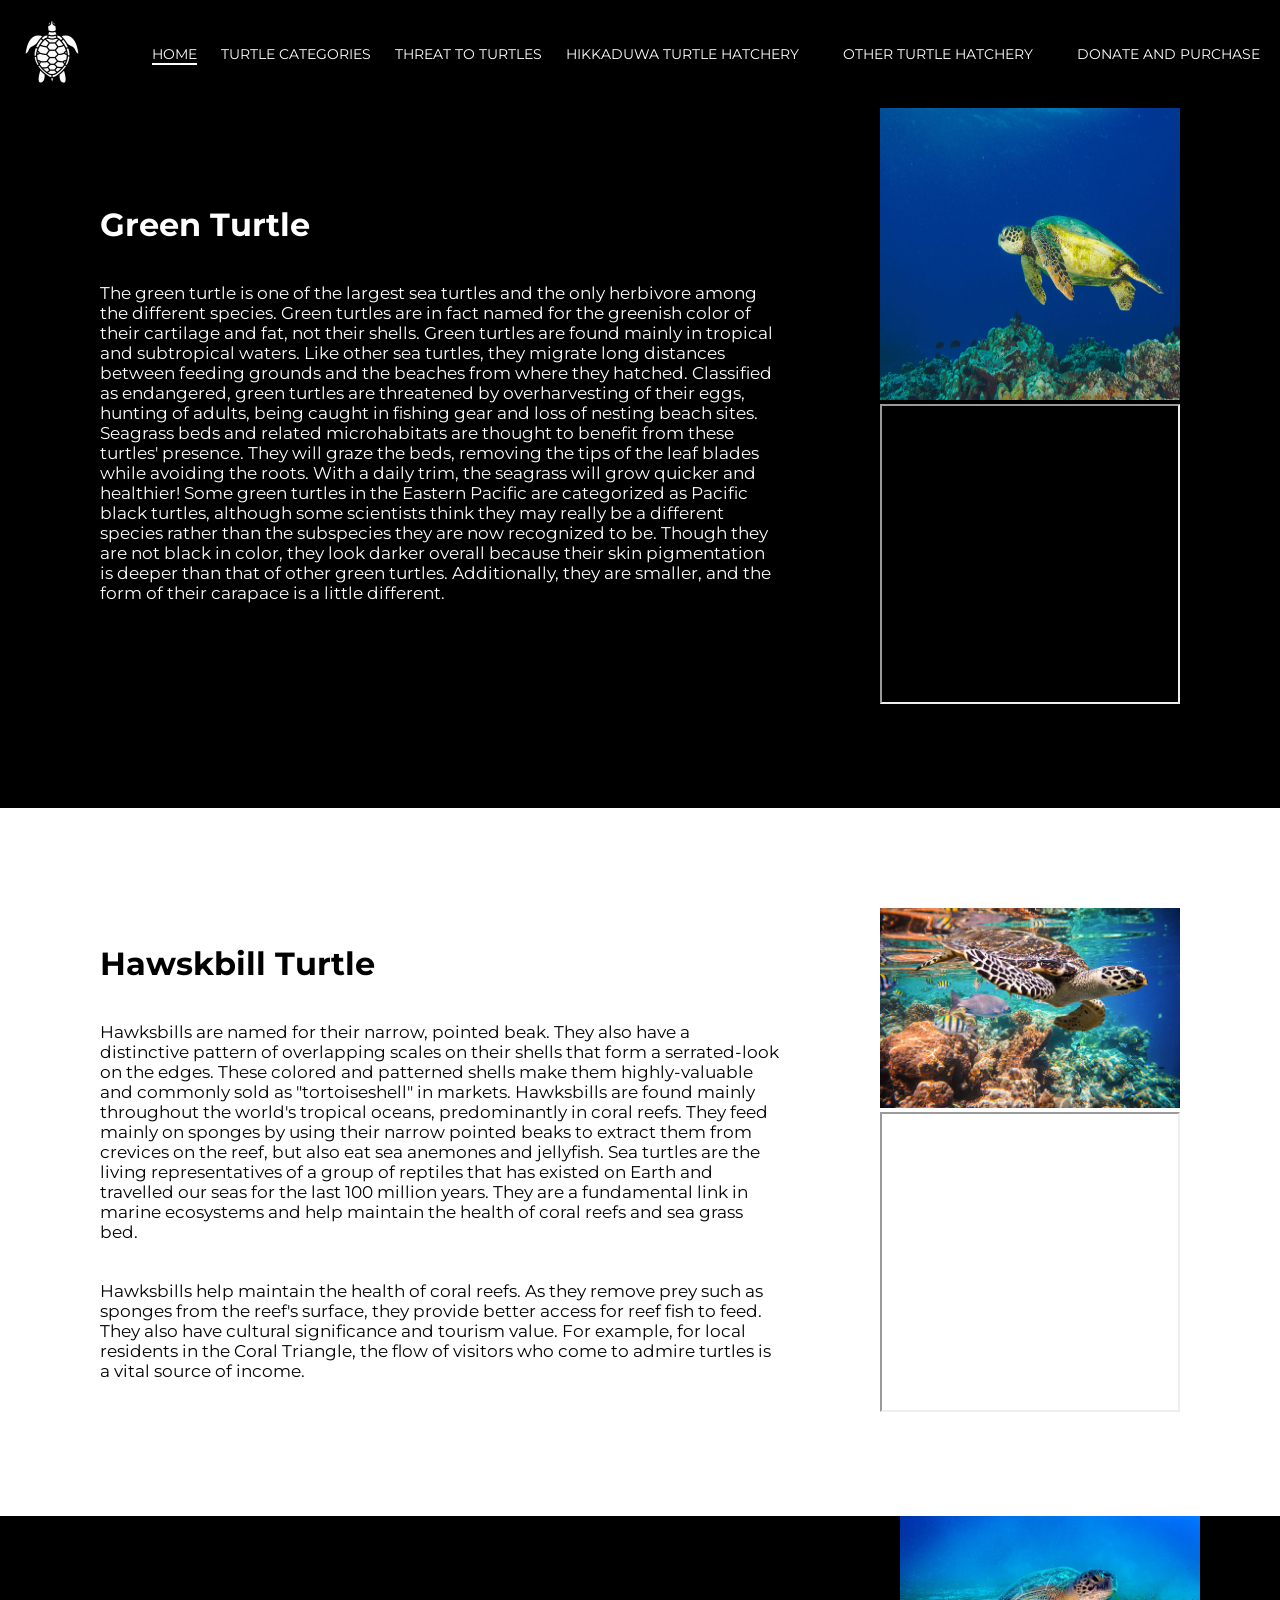
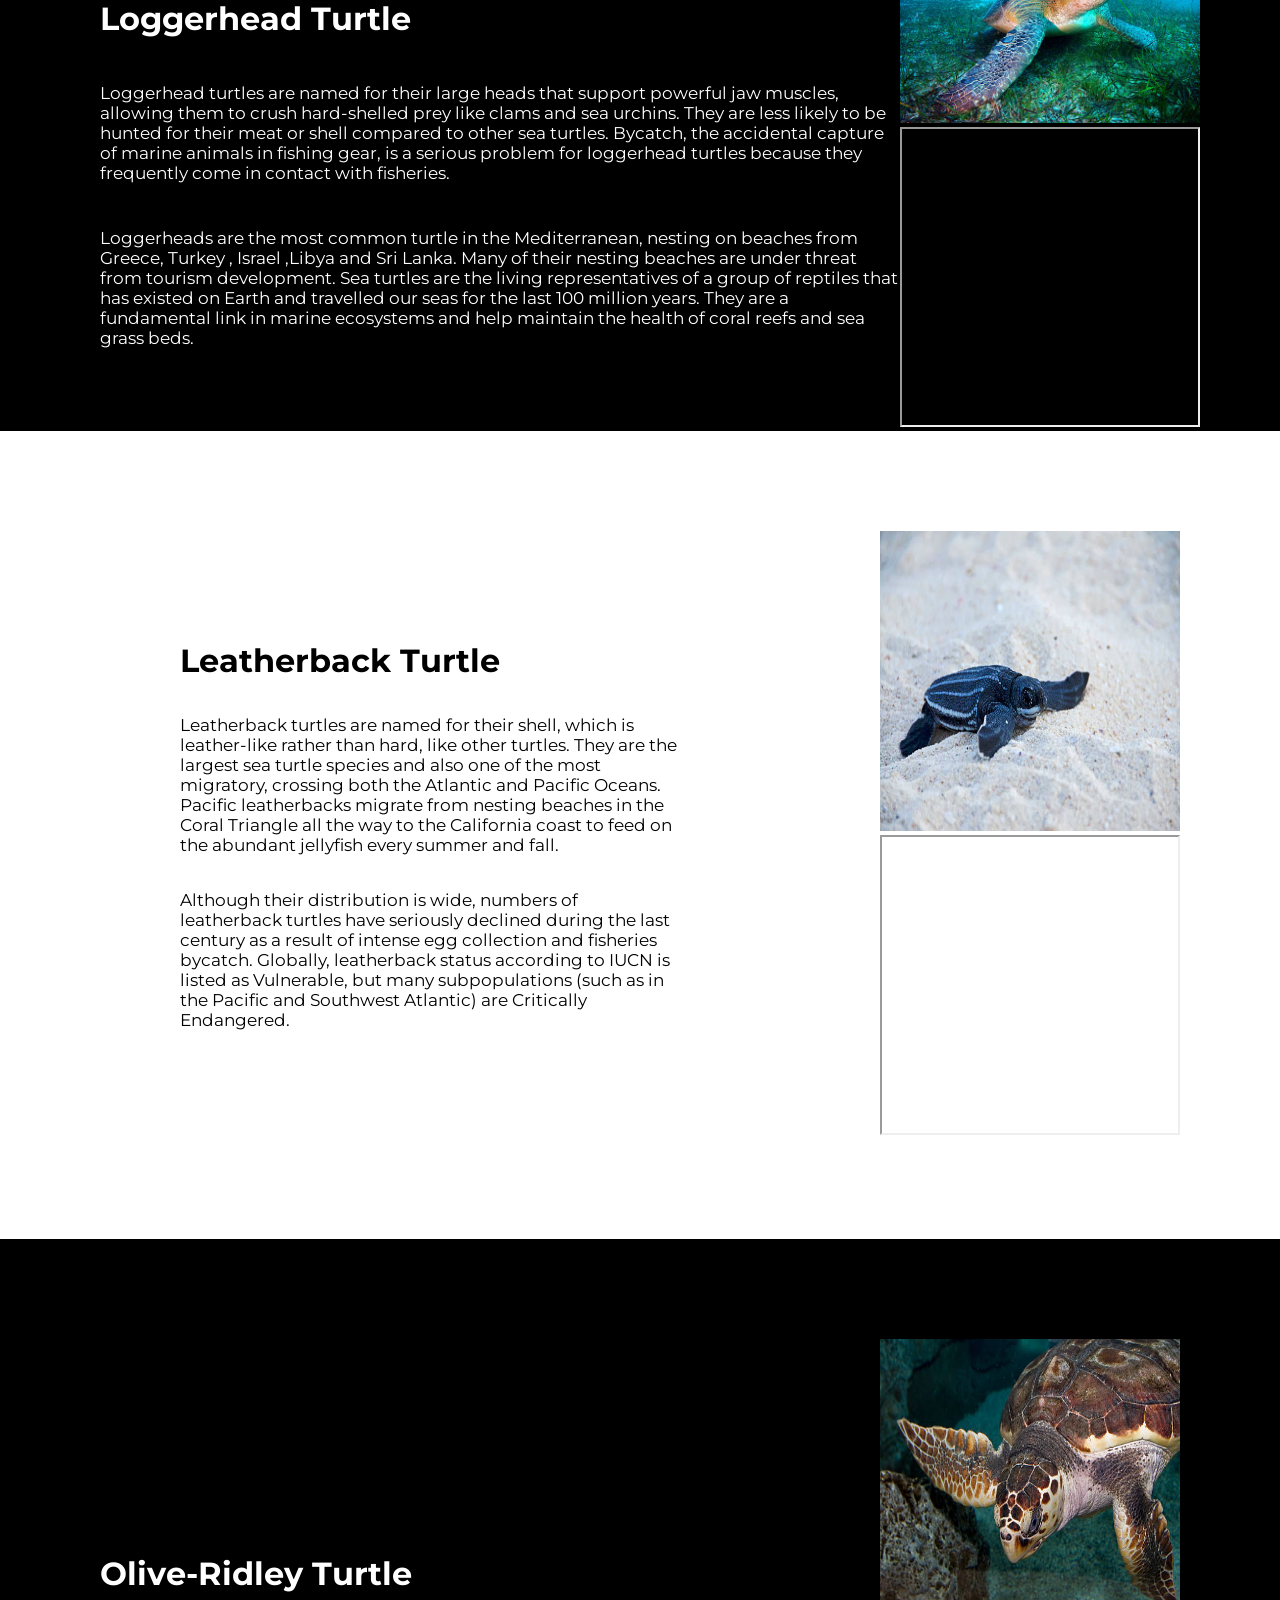
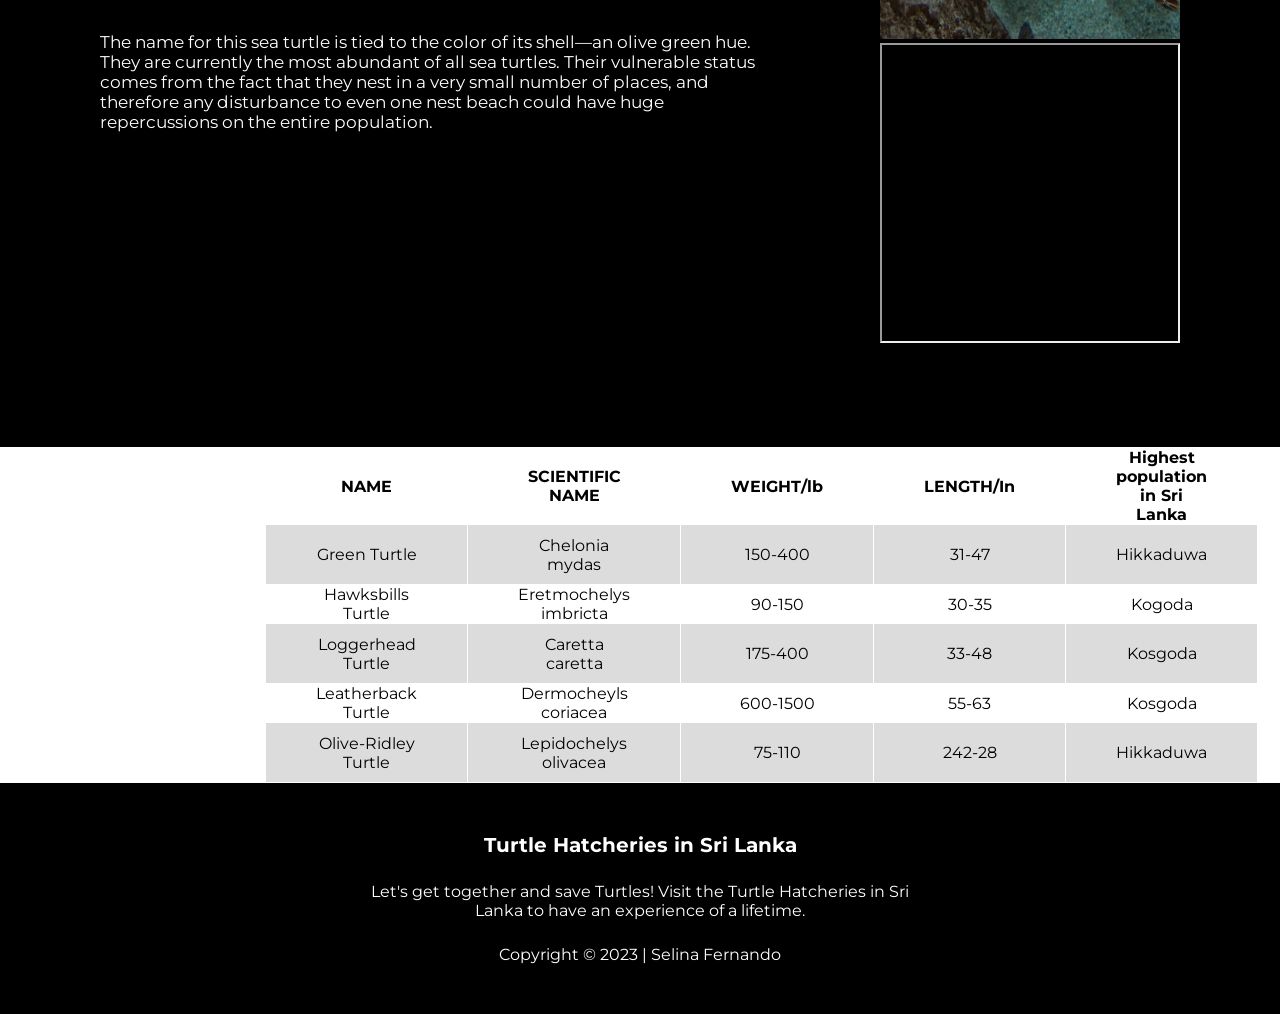
<file: categories.html>
<!DOCTYPE html>
<html lang="en">
<head>
    <meta charset="UTF-8">
    <meta http-equiv="X-UA-Compatible" content="IE=edge">
    <meta name="viewport" content="width=device-width", initial-scale="1.0">
    <meta name="description" content="Turtle Hatcheries in Sri Lanka">
    <meta name="author" content="Selina">
    <title> Turtle Hatcheries in Sri Lanka</title>
    <link rel="stylesheet" href="stylesheet.css">
    <link rel="icon" type="image/x-icon" href="tortoise-2.png">
    <link rel="stylesheet" href="https://cdnjs.cloudflare.com/ajax/libs/font-awesome/6.4.0/css/all.min.css">
</head>
<body>
    <section class="header">
        <nav>
            <a href="index.html"><img src="turtleicon.png"></a>
            <input type="checkbox" id="click">
            <ul class="main-nav">
                <li> <a class="active" href="home.html">HOME</a></li>
                <li><a href="categories.html">TURTLE CATEGORIES</a></li>
                <li><a href="threats.html">THREAT TO TURTLES</a></li>
                <li><a href="hikkaduwa.html">HIKKADUWA TURTLE HATCHERY</a></li>
                <ul class="dropdown">
                    
                  <li><a href="#"></a>OTHER TURTLE HATCHERY</a></li>
                  <div class="dropdown-content">
                  <li><a href="kosgoda.html">KOGOSDA TURTLE HATCHERY</a></li>
                  <li><a href="bentota.html">BENTOTA TURTLE HATCHERY</a></li>
              </div>
              </ul>
                <li><a href="purchase.html">DONATE AND PURCHASE</a></li>
            </ul>
            <ul class="mob-nav">
                <li><a href="home.html">HOME</a></li>
                <li><a href="categories.html">TURTLE CATEGORIES</a></li>
                <li><a href="threats.html">THREAT TO TURTLES</a></li>
                <li><a href="hikkaduwa.html">HIKKADUWA TURTLE HATCHERY</a></li>
                <li><a href="kosgoda.html">KOSGODA TURTLE HATCHERY</a></li>
                <li><a href="bentota.html">BENTOTA TURTLE HATCHERY</a></li>
                <li><a href="purchase.html">DONATE AND PURCHASE</a></li>
            </ul>
            <label for="click" class="menu-btn">
                <i class="fas fa-bars"></i>
            </label>
        </nav>
    </section>
      <main>
      
        <div class="containerT1">
          
          <div class="textT1">
            <h1>Green Turtle</h1>
            <span></span>
          <p>The green turtle is one of the largest sea turtles and 
            the only herbivore among the different species.
             Green turtles are in fact named for the greenish color of
              their cartilage and fat, not their shells. Green turtles are
         found mainly in tropical and subtropical waters. Like other sea turtles, 
            they migrate long distances between feeding grounds and the beaches from where they hatched.
         Classified as endangered, green turtles are threatened by overharvesting of their eggs, 
         hunting of adults, being caught in fishing gear and loss of nesting beach sites.
         Seagrass beds and related microhabitats are thought to benefit from these turtles' presence.
          They will graze the beds, removing the tips of the leaf blades while avoiding the roots.
           With a daily trim, the seagrass will grow quicker and healthier! 
           Some green turtles in the Eastern Pacific are categorized as Pacific black turtles, 
           although some scientists think they may really be a different species rather than
            the subspecies they are now recognized to be. Though they are not black in color, 
            they look darker overall because their skin pigmentation is deeper than that of other green turtles. 
            Additionally, they are smaller, and the form of their carapace is a little different.



        </p>
        
        </div>
        <div class="imageT1">
          <picture>
                 <img src="greenst.JPG">
                 <iframe src="https://www.google.com/maps/embed?pb=!1m18!1m12!1m3!1d47422.89965380992!2d79.99658618488232!3d6.3259007245373!2m3!1f0!2f0!3f0!3m2!1i1024!2i768!4f13.1!3m3!1m2!1s0x3ae22bcc8b8f4f5b%3A0x672dca279a50537f!2sKosgoda!5e0!3m2!1sen!2slk!4v1684499314836!5m2!1sen!2slk" width="300" height="300"></iframe>
          </picture>
        </div>
        </div>
        



        
        <div class="containerT2">
        <div class="textT2">
            <h1>Hawskbill Turtle</h1>
            <span></span>
          <p>Hawksbills are named for their narrow, pointed beak.
            They also have a distinctive pattern of overlapping scales
           on their shells that form a serrated-look on the edges.
            These colored and patterned shells make them highly-valuable and commonly sold as "tortoiseshell" in markets.
           Hawksbills are found mainly throughout the world's tropical oceans, 
           predominantly in coral reefs. They feed mainly on sponges by using their
            narrow pointed beaks to extract them from crevices on the reef, 
            but also eat sea anemones and jellyfish. Sea turtles are the living 
           representatives of a group of reptiles that has existed on Earth and travelled our seas for the last 100 million years. 
           They are a fundamental link in marine ecosystems and help maintain the health of coral reefs and sea grass bed.</p>
           
           <p>Hawksbills help maintain the health of coral reefs.
            As they remove prey such as sponges from the reef's surface,
           they provide better access for reef fish to feed. 
           They also have cultural significance and tourism value. 
            For example, for local residents in the Coral Triangle,
            the flow of visitors who come to admire turtles is a vital source of income.
           </p>
           </div>
           <div class="imageT2">
            <picture>
                   <img src="hawskbillst.JPG">
                   <iframe src="https://www.google.com/maps/embed?pb=!1m18!1m12!1m3!1d47422.89965380992!2d79.99658618488232!3d6.3259007245373!2m3!1f0!2f0!3f0!3m2!1i1024!2i768!4f13.1!3m3!1m2!1s0x3ae22bcc8b8f4f5b%3A0x672dca279a50537f!2sKosgoda!5e0!3m2!1sen!2slk!4v1684499314836!5m2!1sen!2slk" width="300" height="300"></iframe>
            </picture>
          </div>
          </div>
          
      

<div class="containerT3">
      <div class="textT3">
            <h1>Loggerhead Turtle</h1>
            <span></span>
          <p>Loggerhead turtles are named for their large heads that support powerful jaw muscles, 
            allowing them to crush hard-shelled prey like clams and sea urchins.
         They are less likely to be hunted for their meat or shell compared to other sea turtles.
          Bycatch, the accidental capture of marine animals in fishing gear, 
          is a serious problem for loggerhead turtles because they frequently come in contact with fisheries.
        </p>
        <p>Loggerheads are the most common turtle in the Mediterranean,
          nesting on beaches from Greece, Turkey , Israel ,Libya and Sri Lanka.
           Many of their nesting beaches are under threat from tourism development.
            Sea turtles are the living representatives of a group of reptiles 
            that has existed on Earth and travelled our seas for the last 100 million years.
             They are a fundamental link in marine ecosystems and help maintain the health of coral reefs and sea grass beds.
            </p>
            </div>
            <div class="imageT">
              <picture>
                     <img src="loggerhead.JPG" width="300px" height="300px">
                     <iframe src="https://www.google.com/maps/embed?pb=!1m18!1m12!1m3!1d47422.89965380992!2d79.99658618488232!3d6.3259007245373!2m3!1f0!2f0!3f0!3m2!1i1024!2i768!4f13.1!3m3!1m2!1s0x3ae22bcc8b8f4f5b%3A0x672dca279a50537f!2sKosgoda!5e0!3m2!1sen!2slk!4v1684499314836!5m2!1sen!2slk" width="300" height="300"></iframe>
              </picture>
         </div>
        </div>


        
        <div class="containerT4">
        <div class="textT4">
            <h1>Leatherback Turtle</h1>
            <span></span>
          <p>Leatherback turtles are named for their shell, 
            which is leather-like rather than hard, like other turtles.
            They are the largest sea turtle species and also one of the most migratory,
             crossing both the Atlantic and Pacific Oceans.
              Pacific leatherbacks migrate from nesting beaches 
              in the Coral Triangle all the way to the California coast 
              to feed on the abundant jellyfish every summer and fall.
            </p>
          <p>Although their distribution is wide, 
            numbers of leatherback turtles have seriously declined during the last century as a 
            result of intense egg collection and fisheries bycatch. 
            Globally, leatherback status according to IUCN is listed 
            as Vulnerable, but many subpopulations 
            (such as in the Pacific and Southwest Atlantic) are Critically Endangered.
          </p>
          </div>
          <div class="imageT4">
            <picture>
                   <img src="leatherback.JPG">
                   <iframe src="https://www.google.com/maps/embed?pb=!1m18!1m12!1m3!1d47422.89965380992!2d79.99658618488232!3d6.3259007245373!2m3!1f0!2f0!3f0!3m2!1i1024!2i768!4f13.1!3m3!1m2!1s0x3ae22bcc8b8f4f5b%3A0x672dca279a50537f!2sKosgoda!5e0!3m2!1sen!2slk!4v1684499314836!5m2!1sen!2slk" width="300" height="300"></iframe>
            </picture>
            
          </div>
          </div>
        
        <div class="containerT5">
        
           <div class="textT5">
            <h1>Olive-Ridley Turtle</h1>
            <span></span>
          <p>The name for this sea turtle is tied to the color 
            of its shell—an olive green hue. They are currently
             the most abundant of all sea turtles. Their vulnerable
              status comes from the fact that they nest in a very
               small number of places, and therefore any disturbance 
            to even one nest beach could have huge repercussions on
            the entire population.
        </p>
        </div>
        <div class="imageT5">
          <picture>
                 <img src="olive-ridleyst.JPG">
                 <iframe src="https://www.google.com/maps/embed?pb=!1m18!1m12!1m3!1d31736.179109064342!2d80.11903165!3d6.12768935!2m3!1f0!2f0!3f0!3m2!1i1024!2i768!4f13.1!3m3!1m2!1s0x3ae177fbcae7226d%3A0x373eeb50aad15308!2sHikkaduwa!5e0!3m2!1sen!2slk!4v1684501556363!5m2!1sen!2slk" width="300" height="300"></iframe>
          </picture>
              
        </div>
        </div>

        
        <div class="containerT6">
          <table>
            <tr>
              <th>NAME</th>
              <th>SCIENTIFIC NAME</th>
              <th>WEIGHT/lb</th>
              <th>LENGTH/In</th>
              <th>Highest population in Sri Lanka</th>
              
            </tr>
            <tr>
               <td>Green Turtle</td>
                <td>Chelonia mydas</td>
                <td>150-400</td>
                <td>31-47</td>
                <td>Hikkaduwa</td>
              </tr>
              
            </tr>
            <tr>
              <td>Hawksbills Turtle</td>
              <td>Eretmochelys imbricta</td>
              <td>90-150</td>
              <td>30-35</td>
              <td>Kogoda</td>
            </tr>
            <tr>
              <td>Loggerhead Turtle</td>
              <td>Caretta caretta</td>
              <td>175-400</td>
              <td>33-48</td>
              <td>Kosgoda</td>
            </tr>
            <tr>
            <td>Leatherback Turtle</td>
            <td>Dermocheyls coriacea</td>
            <td>600-1500</td>
            <td>55-63</td>
            <td>Kosgoda</td>
            </tr>
            <tf>
              <tr>
                <td>Olive-Ridley Turtle</td>
                <td>Lepidochelys olivacea</td>
                <td>75-110</td>
                <td>242-28</td>
                <td>Hikkaduwa</td>
              </tr>
            </tf>
          </table>
          

        </div>
        
      </main>   
        <!--footer-->
    <footer>
      <div class="footer-info">
          <h3> Turtle Hatcheries in Sri Lanka</h3>
          <p>
              Let's get together and save Turtles!
              Visit the Turtle Hatcheries in Sri Lanka to have an experience
              of a lifetime.
          </p>
      </div>
      <div id="Copyrights">
          <p>Copyright &copy; 2023 | Selina Fernando</p>
      </div>
  </footer>






    
    </body>
    </html>
</file>
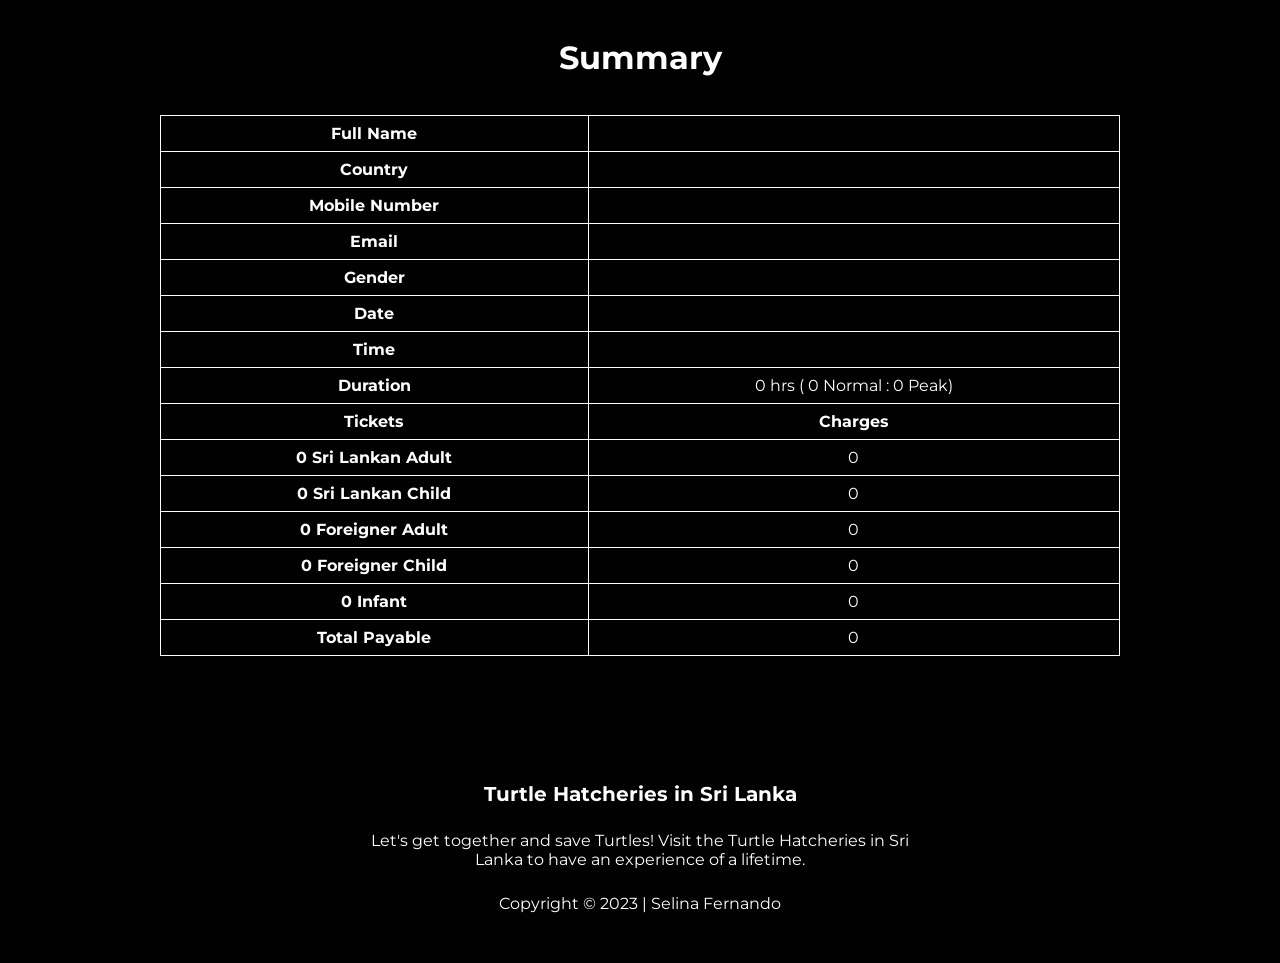
<file: confirmation.html>
<!DOCTYPE html>
<html lang="en">

<head>
  <meta charset="UTF-8">
  <meta http-equiv="X-UA-Compatible" content="IE=edge">
  <meta name="viewport" content="width=device-width" , initial-scale="1.0">
  <meta name="description" content="Turtle Hatcheries in Sri Lanka">
  <meta name="author" content="Selina">
  <title> Turtle Hatcheries in Sri Lanka</title>
  <link rel="stylesheet" href="stylesheet2.css">
  <link rel="icon" type="image/x-icon" href="tortoise-2.png">
  <link rel="stylesheet" href="https://cdnjs.cloudflare.com/ajax/libs/font-awesome/6.4.0/css/all.min.css">
  <link rel="stylesheet" href="tickets.css">


</head>

<body>
  <br>
  <br>

  <h1>Summary</h1>
  <br>
  <br>


  <table id="tbl" class="paymentSummary">
    <tr>
      <th>Full Name</th>
      <td id="paymentSummary_fullName">
      </td>
    </tr>
    <tr>
      <th>Country</th>
      <td id="paymentSummary_country">
      </td>
    </tr>
    <tr>
      <th>Mobile Number</th>
      <td id="paymentSummary_mobileNumber">
      </td>
    </tr>
    <tr>
      <th>Email</th>
      <td id="paymentSummary_email">
      </td>
    </tr>
    <tr>
      <th>Gender</th>
      <td id="paymentSummary_gender">
      </td>
    </tr>

    <tr>
      <th>Date</th>
      <td id="paymentSummary_date">
      </td>
    </tr>
    <tr>
      <th>Time</th>
      <td id="paymentSummary_time"></td>
    </tr>
    <tr>
      <th>Duration</th>
      <td><span id="totalHours">0</span> hrs ( <span id="normalHours">0</span> Normal : <span id="peakHours">0</span>
        Peak)</td>
    </tr>
    <tr>
      <th>Tickets</th>
      <th>Charges</th>
    </tr>
    <tr>
      <th><span id="paymentSummary_sriLankanAdult">0</span> Sri Lankan Adult</th>
      <td id="paymentSummary_sriLankanAdult_amount">0</td>
    </tr>
    <tr>
      <th><span id="paymentSummary_sriLankanChild">0</span> Sri Lankan Child</th>
      <td id="paymentSummary_sriLankanChild_amount">0</td>
    </tr>
    <tr>
      <th><span id="paymentSummary_foreignAdult">0</span> Foreigner Adult</th>
      <td id="paymentSummary_foreignAdult_amount">0</td>
    </tr>
    <tr>
      <th><span id="paymentSummary_foreignChild">0</span> Foreigner Child</th>
      <td id="paymentSummary_foreignChild_amount">0</td>
    </tr>
    <tr>
      <th><span id="paymentSummary_infant">0</span> Infant</th>
      <td id="paymentSummary_infant_amount">0</td>
    </tr>
    <tfoot>
      <tr>
        <th>Total Payable</th>
        <td id="paymentSummary_infant_totalAmount">0</td>
      </tr>
    </tfoot>
  </table>
  <!-- <div id="divAddOrder">


        <div class="test">
          <table id="tbl">

            <tbody id="tbody_update">
              <tr>
                <th>Name</th>
                <td></td>
              </tr>

              <tr>
                <th>Date</th>
                <td>Current Date</td>
              </tr>

              <tr>
                <th>Time</th>
                <td>07.00 am to 08.00 am</td>
              </tr>
              <tr>
                <th>Duration</th>
                <td>1 hrs ( 01 Normal : 00 Peak)</td>
              </tr>

              <tr>
                <th>Mobile</th>
                <td></td>
              </tr>
              <tr>
                <th>E-mail</th>
                <td></td>
              </tr>
              <tr>
                <th>Gender</th>
                <td></td>
              </tr>
              <tr>
                <th>Tickets</th>
                <th>Charges</th>
              </tr>
              <tr>
                <th>1 ForeignAdult</th>
                <td>$10</td>
              </tr>
            </tbody>
            <tfoot>
              <tr>
                <th>Total Payable</th>
                <td id="totalPayable">$10</td>
              </tr>
            </tfoot>




          </table>

        </div>
      </div> -->
  <br>
  <br>
  <br>
  <br>













  <footer>
    <div class="footer-info">
      <h4> Turtle Hatcheries in Sri Lanka</h4>
      <p>
        Let's get together and save Turtles!
        Visit the Turtle Hatcheries in Sri Lanka to have an experience
        of a lifetime.
      </p>
    </div>
    <div id="Copyrights">
      <p>Copyright &copy; 2023 | Selina Fernando</p>
    </div>

  </footer>

  <!-- Javascript Imported -->
  <script src="confirmation.js"></script>
</body>

</html>
</file>
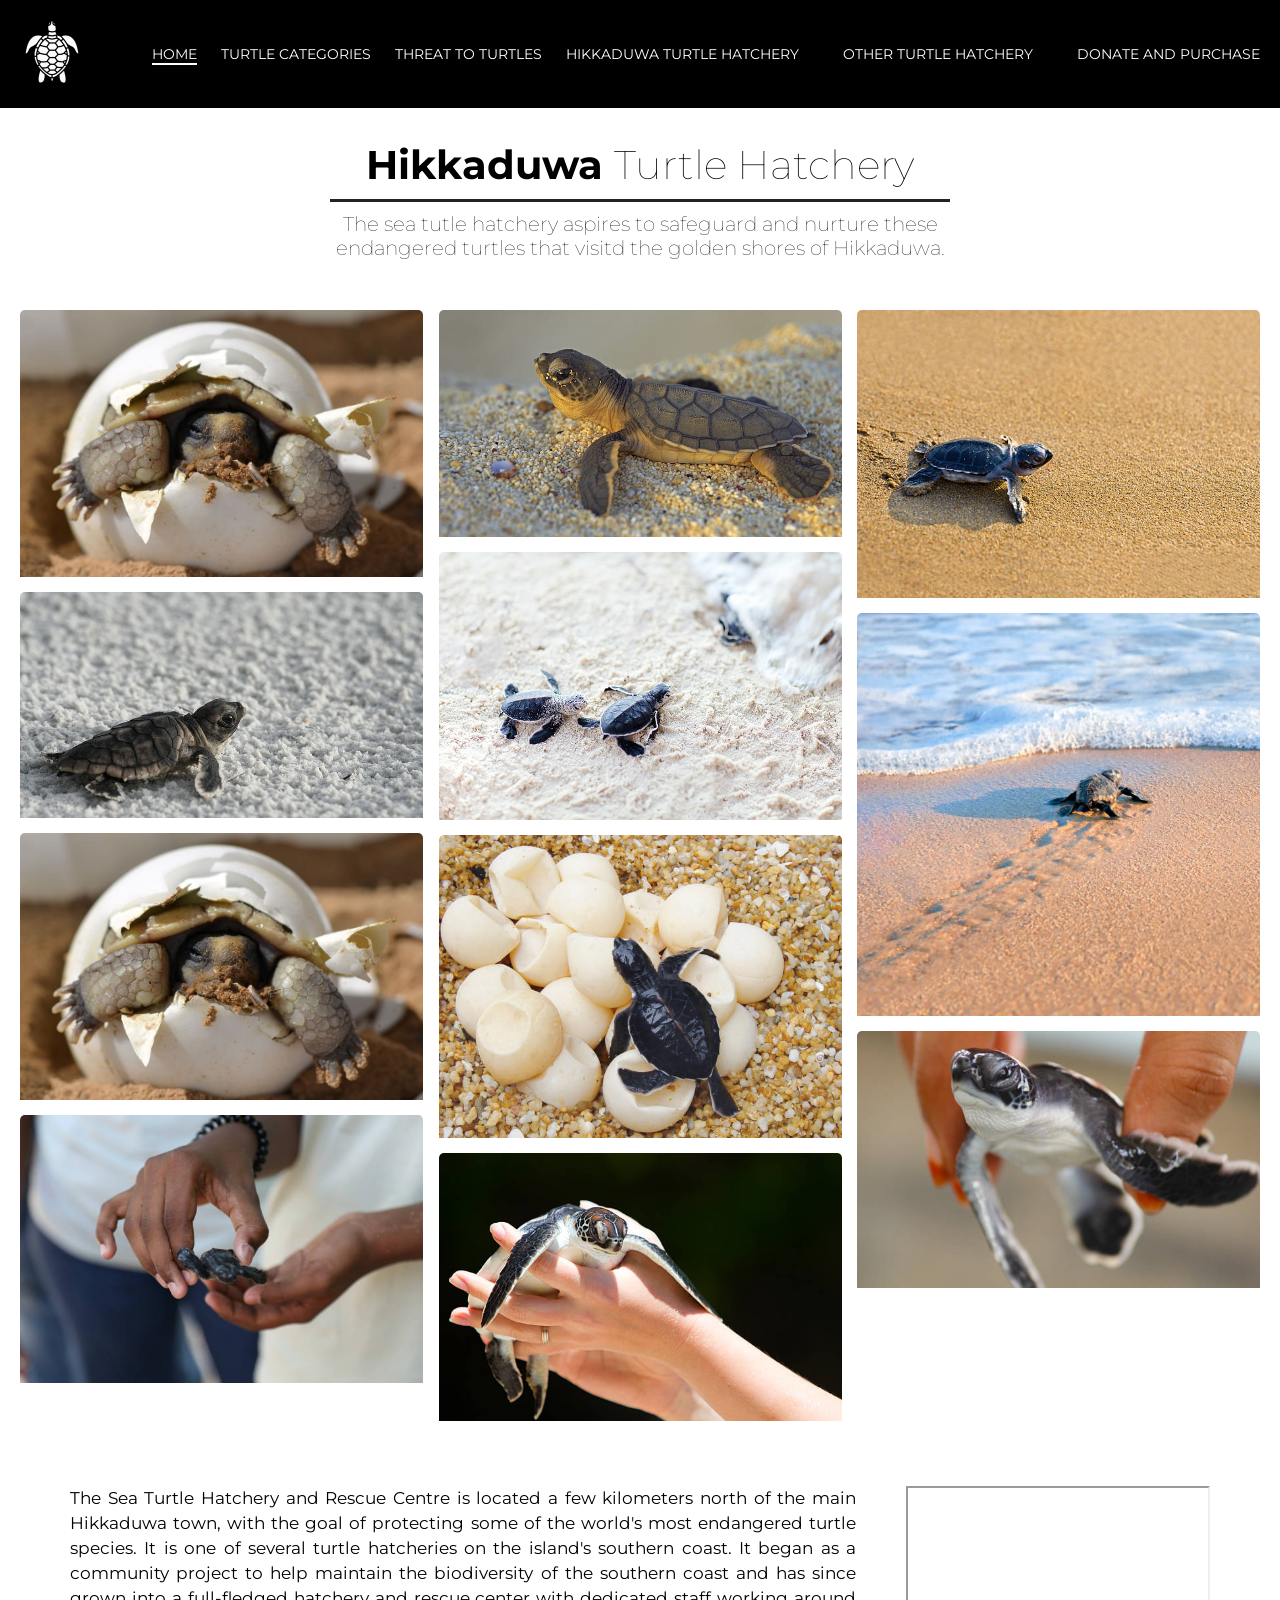
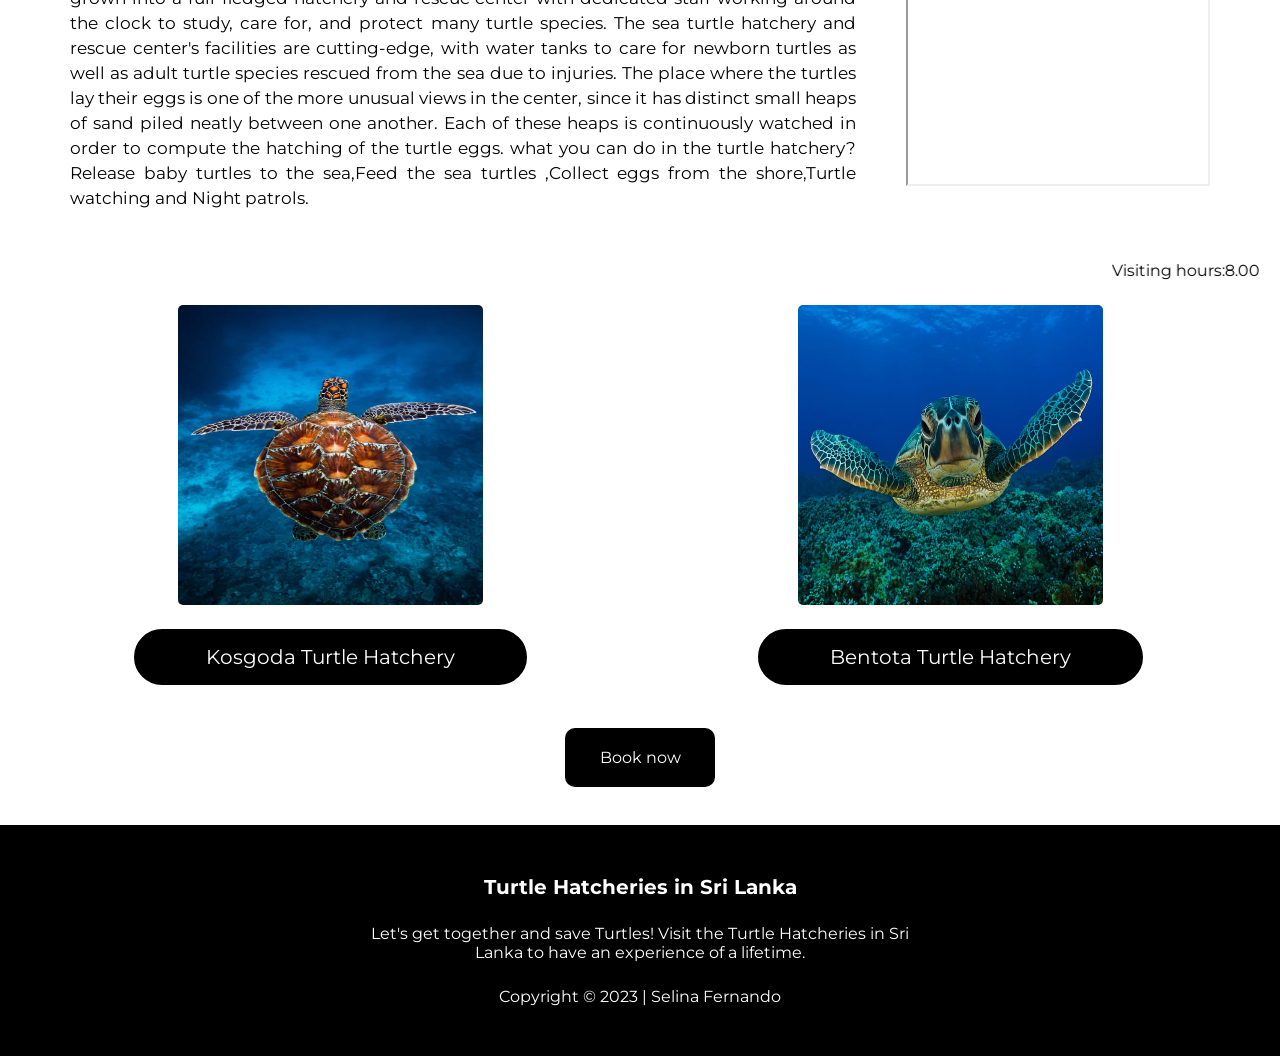
<file: hikkaduwa.html>
<!DOCTYPE html>
<html lang="en">
<head>
    <meta charset="UTF-8">
    <meta http-equiv="X-UA-Compatible" content="IE=edge">
    <meta name="viewport" content="width=device-width", initial-scale="1.0">
    <meta name="description" content="Turtle Hatcheries in Sri Lanka">
    <meta name="author" content="Selina">
    <title> Turtle Hatcheries in Sri Lanka</title>
    <link rel="stylesheet" href="stylesheet.css">
    <link rel="icon" type="image/x-icon" href="tortoise-2.png">
    <link rel="stylesheet" href="https://cdnjs.cloudflare.com/ajax/libs/font-awesome/6.4.0/css/all.min.css">
</head>
<body>
    <section class="header">
        <nav>
            <a href="index.html"><img src="turtleicon.png"></a>
            <input type="checkbox" id="click">
            <ul class="main-nav">
                <li> <a class="active" href="home.html">HOME</a></li>
                <li><a href="categories.html">TURTLE CATEGORIES</a></li>
                <li><a href="threats.html">THREAT TO TURTLES</a></li>
                <li><a href="hikkaduwa.html">HIKKADUWA TURTLE HATCHERY</a></li>
                <ul class="dropdown">
                    
                  <li><a href="#"></a>OTHER TURTLE HATCHERY</a></li>
                  <div class="dropdown-content">
                  <li><a href="kosgoda.html">KOGOSDA TURTLE HATCHERY</a></li>
                  <li><a href="bentota.html">BENTOTA TURTLE HATCHERY</a></li>
              </div>
              </ul>
                <li><a href="purchase.html">DONATE AND PURCHASE</a></li>
            </ul>
            <ul class="mob-nav">
                <li><a href="home.html">HOME</a></li>
                <li><a href="categories.html">TURTLE CATEGORIES</a></li>
                <li><a href="threats.html">THREAT TO TURTLES</a></li>
                <li><a href="hikkaduwa.html">HIKKADUWA TURTLE HATCHERY</a></li>
                <li><a href="kosgoda.html">KOSGODA TURTLE HATCHERY</a></li>
                <li><a href="bentota.html">BENTOTA TURTLE HATCHERY</a></li>
                <li><a href="purchase.html">DONATE AND PURCHASE</a></li>
            </ul>
            <label for="click" class="menu-btn">
                <i class="fas fa-bars"></i>
            </label>
        </nav>
    </section>

    <main>
     <div class="containerK">
        <div class="headingK">
            <h3>Hikkaduwa <span>Turtle Hatchery</span></h3>
                <p>The sea tutle hatchery aspires to safeguard and nurture 
                    these endangered turtles that visitd the golden shores of Hikkaduwa.</p>
                 </div>
<div class="boxK">
    <div class="dreamK">
        <img src="b1.JPG">
        <img src="b2.JPG">
        <img src="b3.JPG">
        <img src="b11.JPG">
        </div>

        <div class="dreamK">
            <img src="b4.JPG">
            <img src="b5.JPG">
            <img src="b6.JPG">
            <img src="b10.JPG">
            </div>

            
            <div class="dreamK">
                <img src="b7.JPG">
                <img src="b8.JPG">
                <img src="b9.JPG">
                
                </div>
        

     </div>






     <div class="textK1">
        <p>The Sea Turtle Hatchery and Rescue Centre is located a few kilometers north 
            of the main Hikkaduwa town, with the goal of protecting some of the world's
         most endangered turtle species. It is one of several turtle hatcheries on
         the island's southern coast. It began as a community project to help maintain
        the biodiversity of the southern coast and has since grown into a full-fledged hatchery
         and rescue center with dedicated staff working around the clock to study, care for, and protect many turtle species.
         The sea turtle hatchery and rescue center's facilities are cutting-edge,
          with water tanks to care for newborn turtles as well as adult turtle species
          rescued from the sea due to injuries. The place where the turtles lay their eggs
           is one of the more unusual views in the center, since it has distinct small heaps
            of sand piled neatly between one another. Each of these heaps is continuously watched 
            in order to compute the hatching of the turtle eggs.
            what you can do in the turtle hatchery?Release baby turtles to the sea,Feed the sea turtles
        ,Collect eggs from the shore,Turtle watching and Night patrols. 
        </p>

        <iframe src="https://www.google.com/maps/embed?pb=!1m18!1m12!1m3!1d31736.179109064342!2d80.11903165!3d6.12768935!2m3!1f0!2f0!3f0!3m2!1i1024!2i768!4f13.1!3m3!1m2!1s0x3ae177fbcae7226d%3A0x373eeb50aad15308!2sHikkaduwa!5e0!3m2!1sen!2slk!4v1684501556363!5m2!1sen!2slk" width="400" height="300"></iframe>
    
    </div>
    
    <marquee>Visiting hours:8.00am to 6.00pm</marquee>

        
        
    
  

    

    



<div class="containerK3">
    

    <div class="cardK">
        <img src="k2.JPG">
        <button> <a href="kosgoda.html">Kosgoda Turtle Hatchery</a></button>
    </div>
    <div class="cardK">
        <img src="k4.JPG">
      <button>  <a href="bentota.html">Bentota Turtle Hatchery</a> </button>
    </div>
</div>   <br>
         <br>
        <a id="button" href="tickets.html">Book now</a> 
        <br>
        <br>
</main>
 <!--footer-->
 <footer>
    <div class="footer-info">
        <h3> Turtle Hatcheries in Sri Lanka</h3>
        <p>
            Let's get together and save Turtles!
            Visit the Turtle Hatcheries in Sri Lanka to have an experience
            of a lifetime.
        </p>
    </div>
    <div id="Copyrights">
        <p>Copyright &copy; 2023 | Selina Fernando</p>
    </div>
</footer>
</body>

         
</body>
</html>
</file>
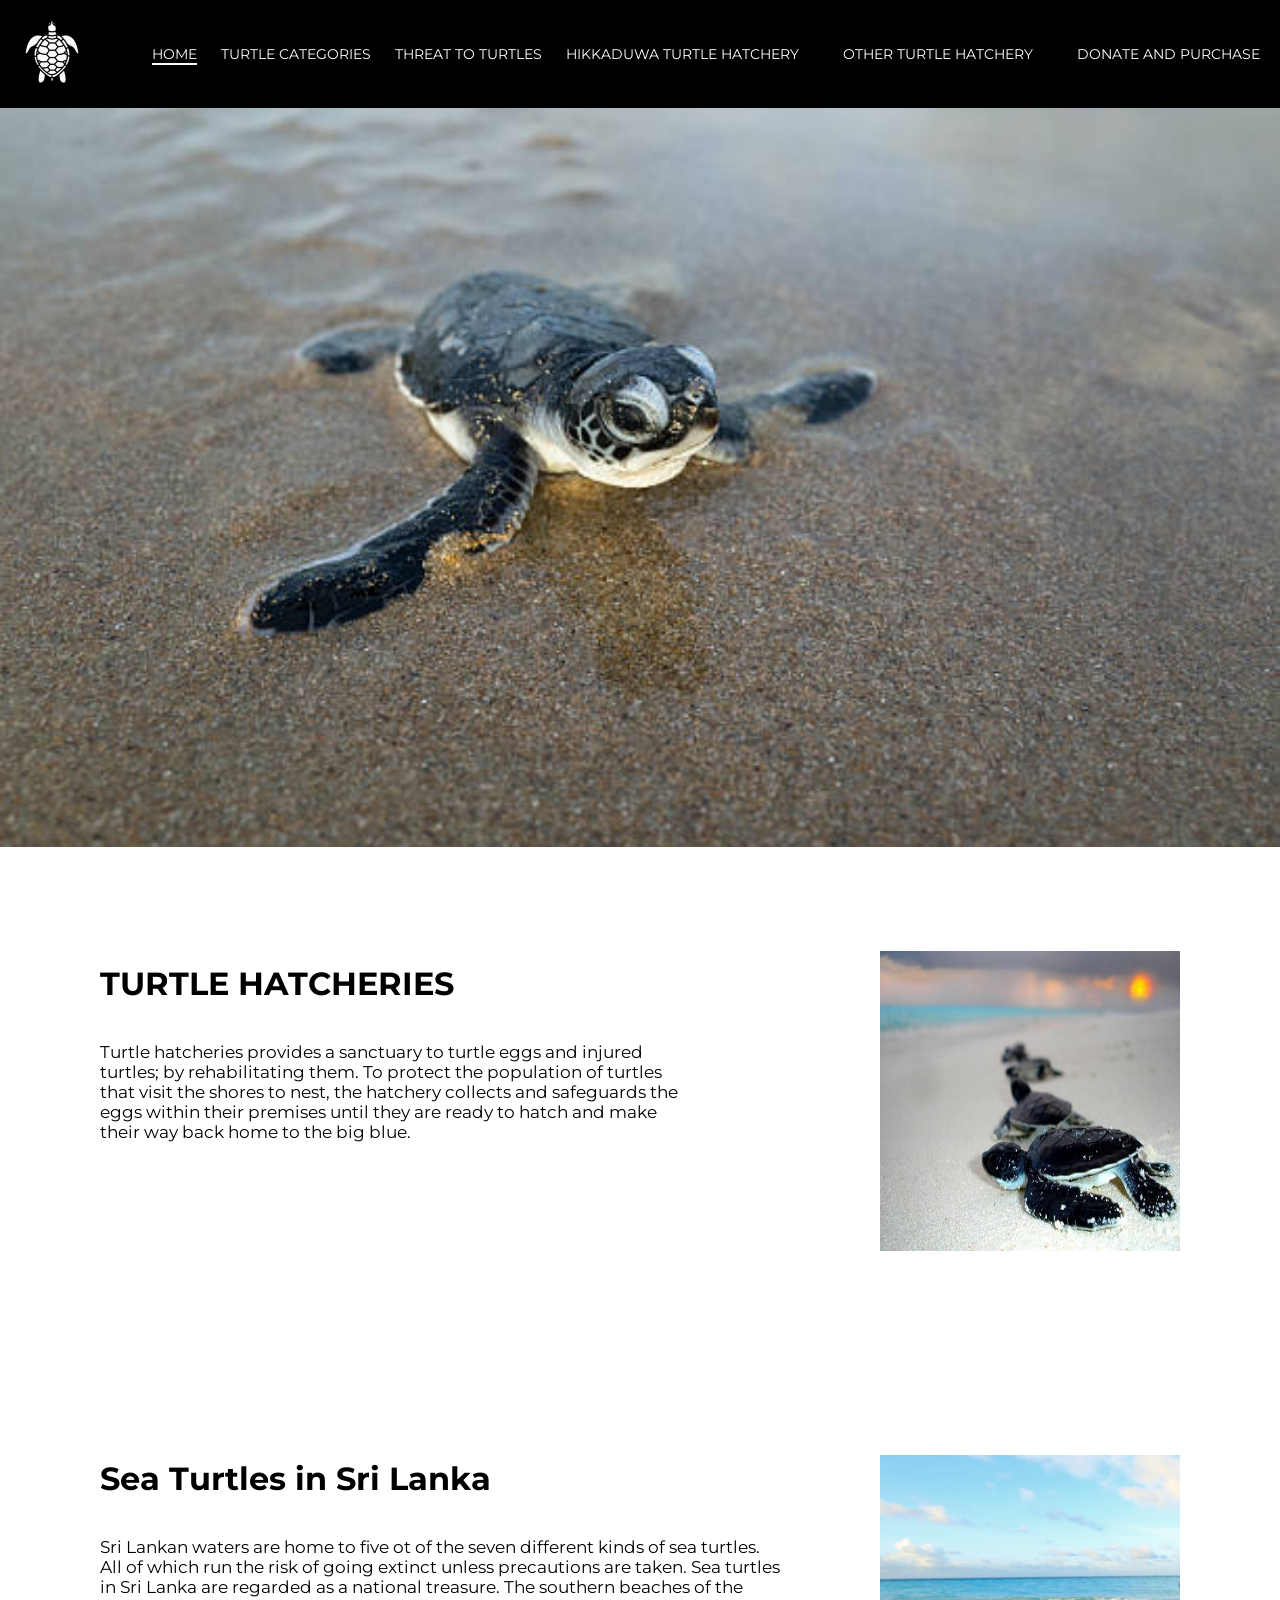
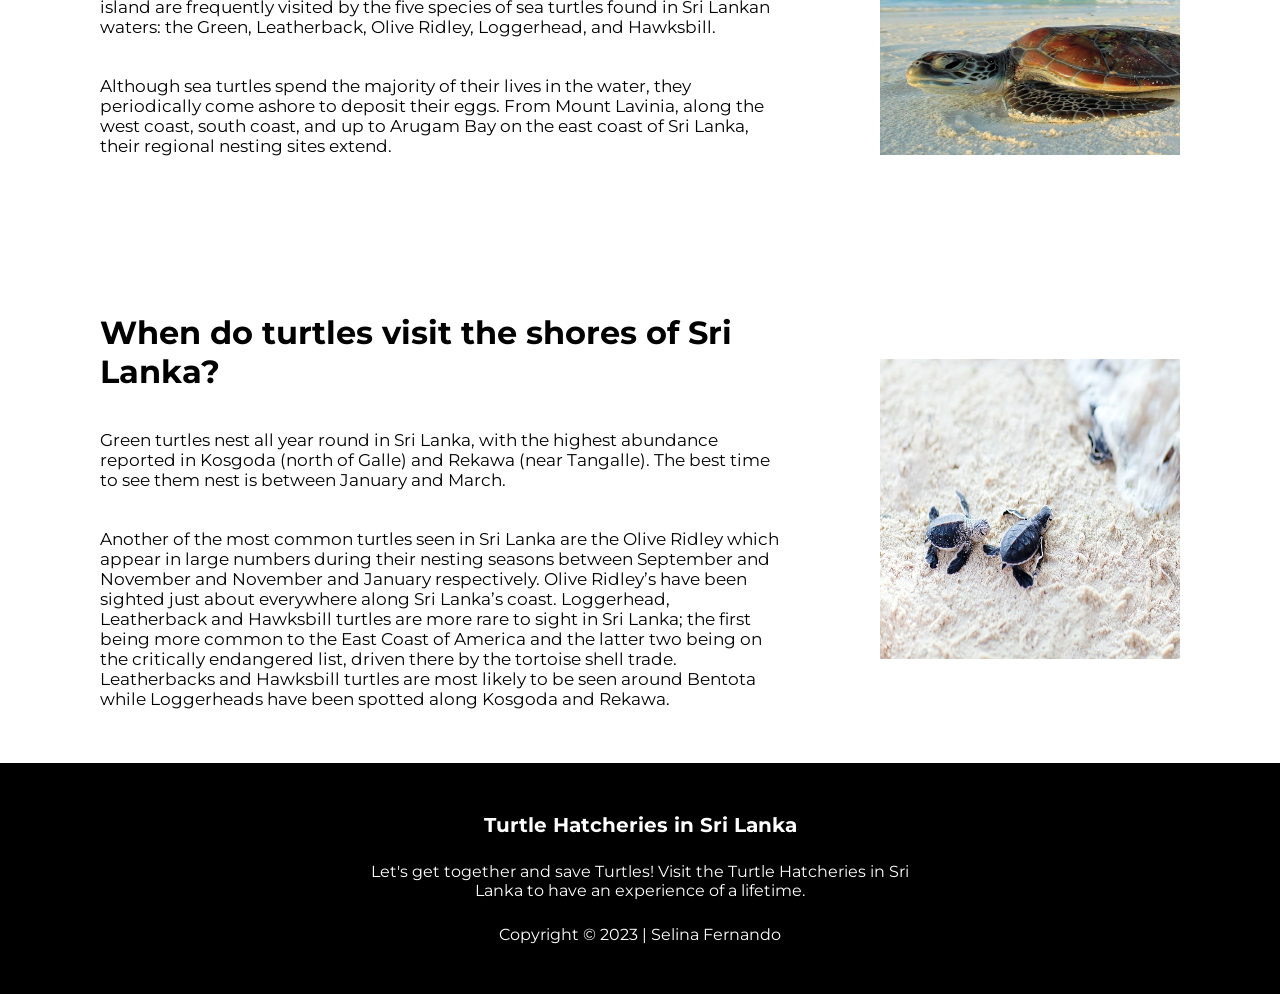
<file: home.html>
<!DOCTYPE html>
<html lang="en">
<head>
    <meta charset="UTF-8">
    <meta http-equiv="X-UA-Compatible" content="IE=edge">
    <meta name="viewport" content="width=device-width", initial-scale="1.0">
    <meta name="description" content="Turtle Hatcheries in Sri Lanka">
    <meta name="author" content="Selina">
    <title> Turtle Hatcheries in Sri Lanka</title>
    <link rel="stylesheet" href="stylesheet.css">
    <link rel="icon" type="image/x-icon" href="tortoise-2.png">
    <link rel="stylesheet" href="https://cdnjs.cloudflare.com/ajax/libs/font-awesome/6.4.0/css/all.min.css">
</head>
<body>
    <section class="header">
        <nav>
            <a href="index.html"><img src="turtleicon.png"></a>
            <input type="checkbox" id="click">
            <ul class="main-nav">
                <li> <a class="active" href="home.html">HOME</a></li>
                <li><a href="categories.html">TURTLE CATEGORIES</a></li>
                <li><a href="threats.html">THREAT TO TURTLES</a></li>
                <li><a href="hikkaduwa.html">HIKKADUWA TURTLE HATCHERY</a></li>
                <ul class="dropdown">
                    
                  <li><a href="#"></a>OTHER TURTLE HATCHERY</a></li>
                  <div class="dropdown-content">
                  <li><a href="kosgoda.html">KOGOSDA TURTLE HATCHERY</a></li>
                  <li><a href="bentota.html">BENTOTA TURTLE HATCHERY</a></li>
              </div>
              </ul>
                <li><a href="purchase.html">DONATE AND PURCHASE</a></li>
            </ul>
            <ul class="mob-nav">
                <li><a href="home.html">HOME</a></li>
                <li><a href="categories.html">TURTLE CATEGORIES</a></li>
                <li><a href="threats.html">THREAT TO TURTLES</a></li>
                <li><a href="hikkaduwa.html">HIKKADUWA TURTLE HATCHERY</a></li>
                <li><a href="kosgoda.html">KOSGODA TURTLE HATCHERY</a></li>
                <li><a href="bentota.html">BENTOTA TURTLE HATCHERY</a></li>
                <li><a href="purchase.html">DONATE AND PURCHASE</a></li>
            </ul>
            <label for="click" class="menu-btn">
                <i class="fas fa-bars"></i>
            </label>
        </nav>
    </section>
        
    <!--main image and introduction-->
    <main>
        
            <picture>
                <img src="babturtmain.JPG"  alt="">
            </picture>
            
                <div class="containerH1">
                    <div class="textH1">
                        <h1>TURTLE HATCHERIES </h1>
                        <br>

                        <p>Turtle hatcheries provides a sanctuary to turtle eggs and injured turtles; by rehabilitating
                            them.
                            To protect the population of turtles that visit the shores to nest, the hatchery collects
                            and safeguards
                            the eggs within their premises until they are ready to hatch and make their way back home to
                            the big blue.</p>
                    </div>
                    <div class="imageH1">
                        <picture>
                            <img src="turtle2.jpg">
                        </picture>
                    </div>
                </div>






                <div class="containerH2">

                    <div class="textH2">
                        <h1>Sea Turtles in Sri Lanka</h1>
                        <p>Sri Lankan waters are home to five ot of the seven different kinds of sea turtles. All of
                            which run the risk of going extinct unless precautions are taken.
                            Sea turtles in Sri Lanka are regarded as a national treasure. The southern beaches
                            of the island are frequently visited by the five species of sea turtles found in
                            Sri Lankan waters: the Green, Leatherback, Olive Ridley, Loggerhead,
                            and Hawksbill.</p>
                            <P>Although sea turtles spend the majority of their lives in
                            the water, they periodically come ashore to deposit their eggs.
                            From Mount Lavinia, along the west coast, south coast, and up to Arugam Bay on
                            the east coast of Sri Lanka, their regional nesting sites extend.</p>
                    </div>
                    <div class="imageH2">
                        <picture>
                            <img src="turtle1.jpg">
                        </picture>
                    </div>
                </div>








                <div class="containerH3">
                    <div class="textH3">

                        <h1>When do turtles visit the shores of Sri Lanka?</h1>

                        <p>Green turtles nest all year round in Sri Lanka, with the highest abundance reported
                            in Kosgoda (north of Galle) and Rekawa (near Tangalle).
                            The best time to see them nest is between January and March.</p>
                            <p> Another of the most common turtles seen in Sri Lanka are the Olive Ridley
                            which appear in large numbers during their nesting seasons between September
                            and November and November and January respectively. Olive Ridley’s have been
                            sighted just about everywhere along Sri Lanka’s coast. Loggerhead, Leatherback
                            and Hawksbill turtles are more rare to sight in Sri Lanka; the first being more common
                            to the East Coast of America and the latter two being on the critically endangered list,
                            driven there by the tortoise shell trade. Leatherbacks and Hawksbill turtles are most likely
                            to be seen around Bentota while Loggerheads have been spotted along Kosgoda and Rekawa.
                        </p>


                    </div>


                    <div class="imageH3">
                        <picture>
                            <img src="babyt.JPG">
                        </picture>
                    </div>
                </div>


    </main>

    <!--footer-->
    <footer>

        <div class="footer-info">
            <h3> Turtle Hatcheries in Sri Lanka</h3>
            <p>
                Let's get together and save Turtles!
                Visit the Turtle Hatcheries in Sri Lanka to have an experience
                of a lifetime.
            </p>
        </div>
        <div id="Copyrights">
            <p>Copyright &copy; 2023 | Selina Fernando</p>
        </div>
     </footer>




</body>

</html>
</file>
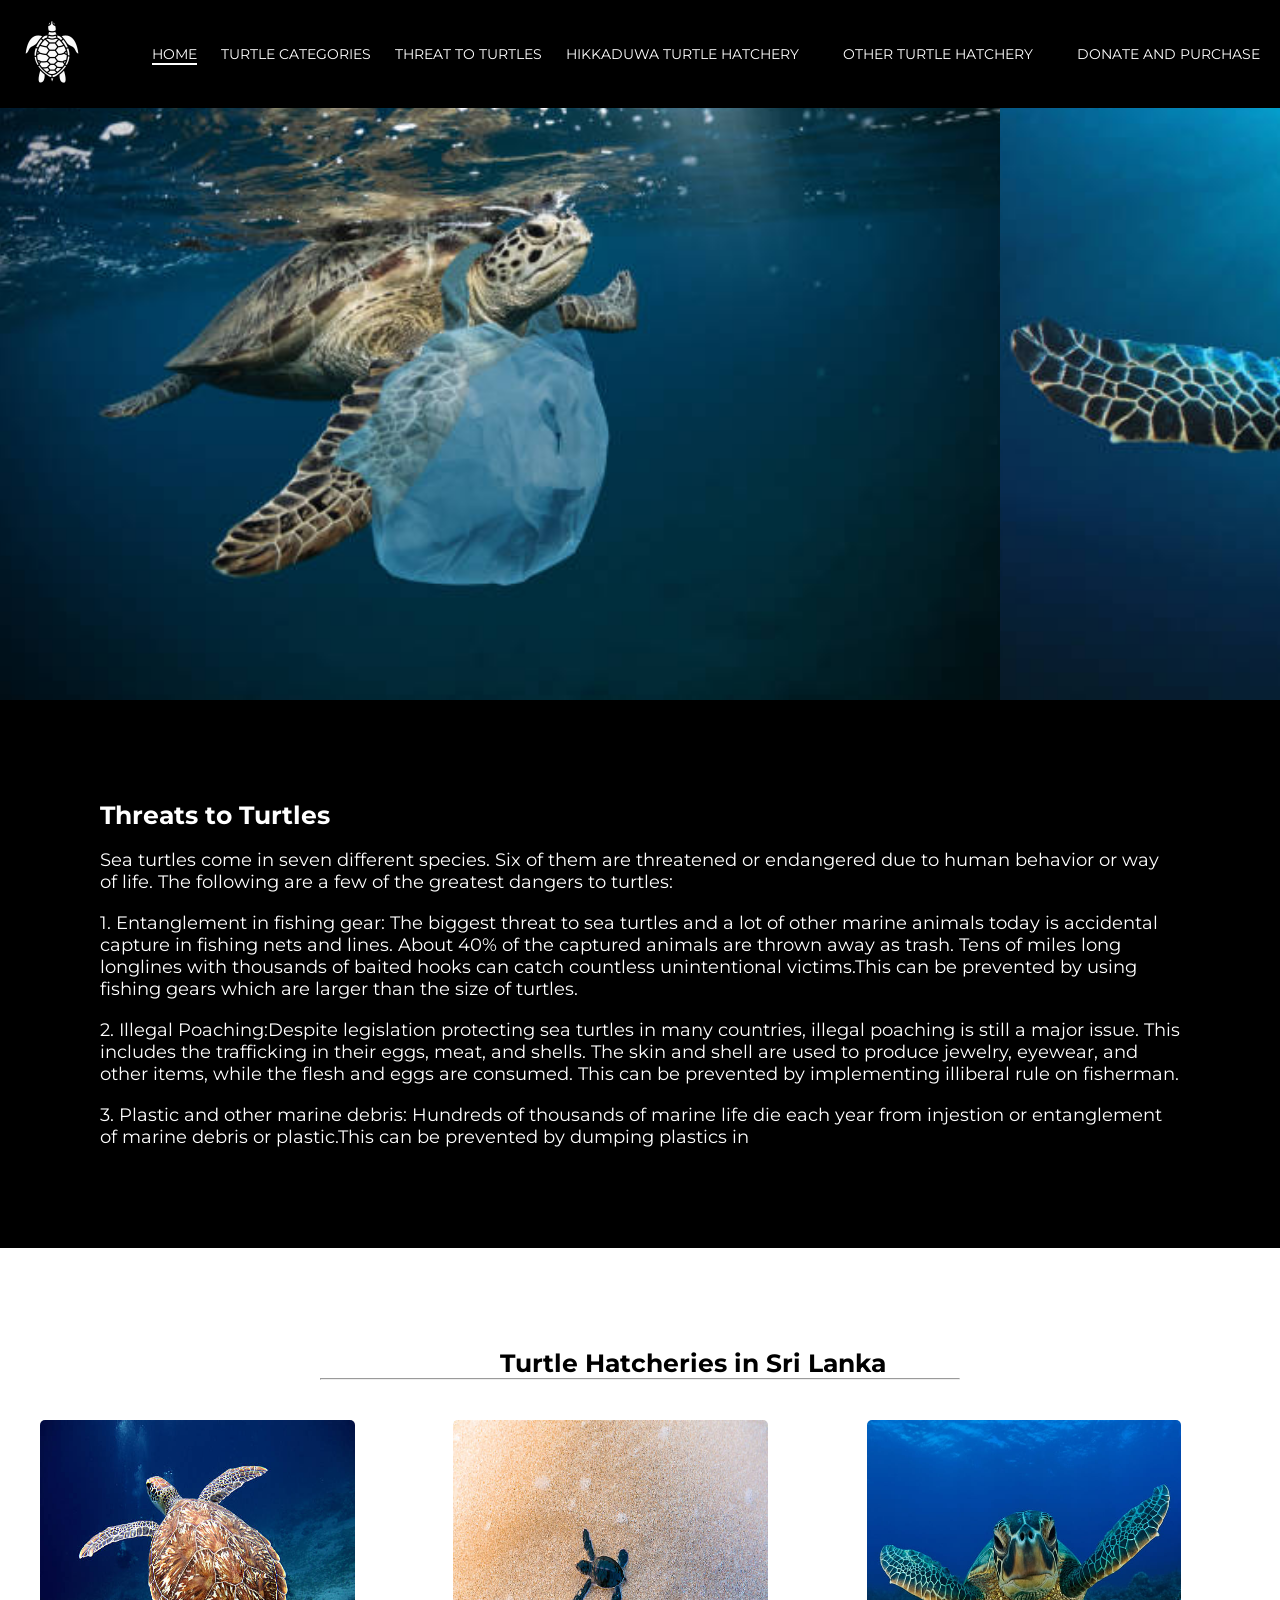
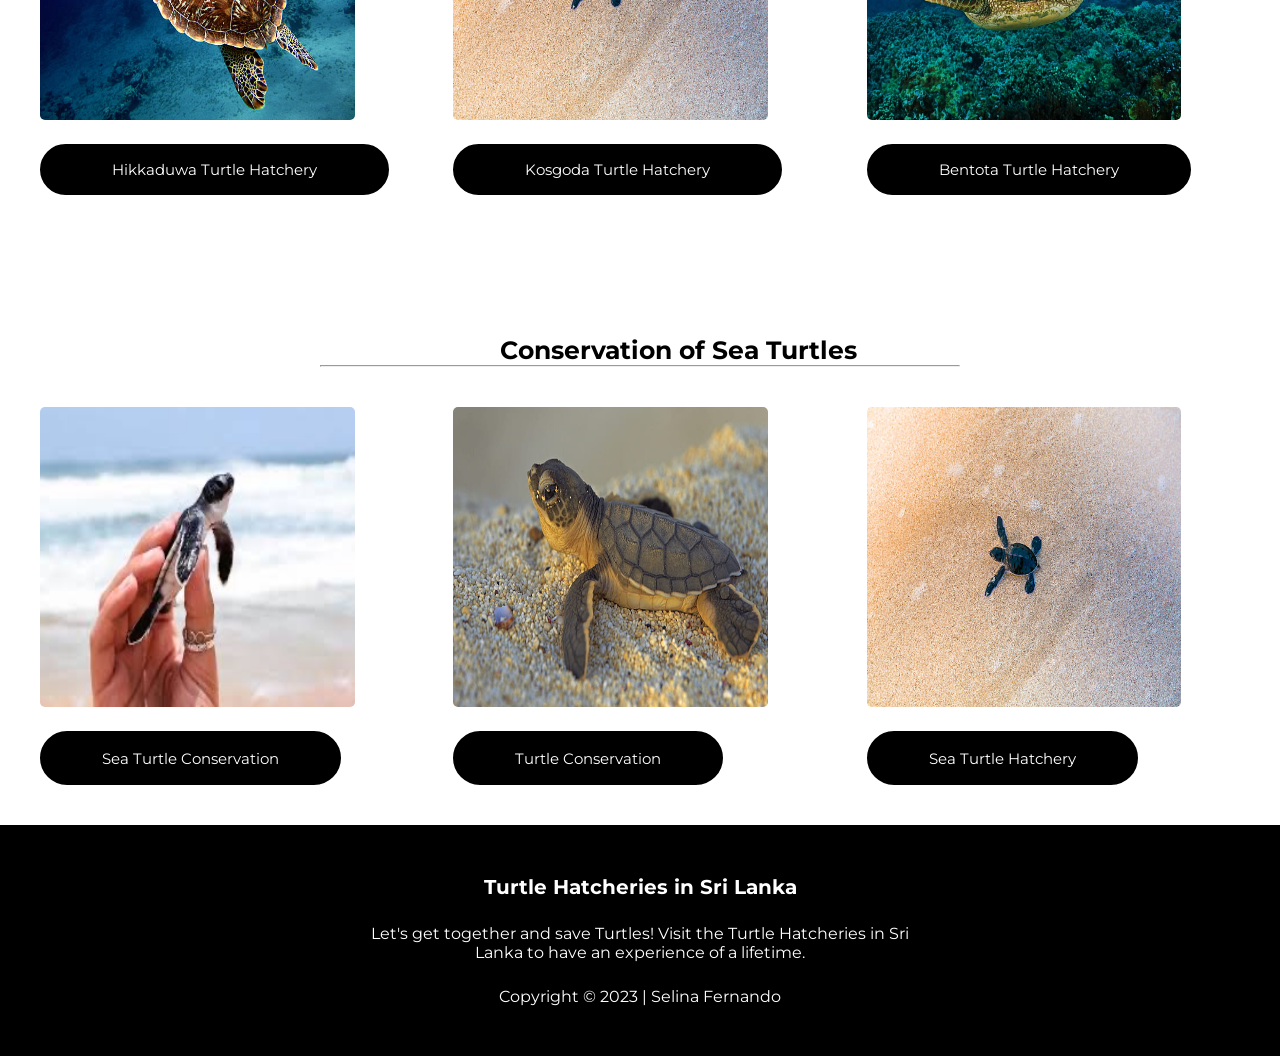
<file: threats.html>
<!DOCTYPE html>
<html lang="en">
<head>
    <meta charset="UTF-8">
    <meta http-equiv="X-UA-Compatible" content="IE=edge">
    <meta name="viewport" content="width=device-width", initial-scale="1.0">
    <meta name="description" content="Turtle Hatcheries in Sri Lanka">
    <meta name="author" content="Selina">
    <title> Turtle Hatcheries in Sri Lanka</title>
    <link rel="stylesheet" href="stylesheet.css">
    <link rel="icon" type="image/x-icon" href="tortoise-2.png">
    <link rel="stylesheet" href="https://cdnjs.cloudflare.com/ajax/libs/font-awesome/6.4.0/css/all.min.css">
</head>
<body>
    <section class="header">
        <nav>
            <a href="index.html"><img src="turtleicon.png"></a>
            <input type="checkbox" id="click">
            <ul class="main-nav">
                <li> <a class="active" href="home.html">HOME</a></li>
                <li><a href="categories.html">TURTLE CATEGORIES</a></li>
                <li><a href="threats.html">THREAT TO TURTLES</a></li>
                <li><a href="hikkaduwa.html">HIKKADUWA TURTLE HATCHERY</a></li>
                <ul class="dropdown">
                    
                  <li><a href="#"></a>OTHER TURTLE HATCHERY</a></li>
                  <div class="dropdown-content">
                  <li><a href="kosgoda.html">KOGOSDA TURTLE HATCHERY</a></li>
                  <li><a href="bentota.html">BENTOTA TURTLE HATCHERY</a></li>
              </div>
              </ul>
                <li><a href="purchase.html">DONATE AND PURCHASE</a></li>
            </ul>
            <ul class="mob-nav">
                <li><a href="home.html">HOME</a></li>
                <li><a href="categories.html">TURTLE CATEGORIES</a></li>
                <li><a href="threats.html">THREAT TO TURTLES</a></li>
                <li><a href="hikkaduwa.html">HIKKADUWA TURTLE HATCHERY</a></li>
                <li><a href="kosgoda.html">KOSGODA TURTLE HATCHERY</a></li>
                <li><a href="bentota.html">BENTOTA TURTLE HATCHERY</a></li>
                <li><a href="purchase.html">DONATE AND PURCHASE</a></li>
            </ul>
            <label for="click" class="menu-btn">
                <i class="fas fa-bars"></i>
            </label>
        </nav>
    </section>
    <main>


    <div class="slider-containerS">
        <div class="slideS">
        <img src="threats2.JPG">
        </div>


        <div class="slideS">
        <img src="threats1.JPG">
        </div>


        <div class="slideS">
        <img src="threats3.JPG">
        </div>


        

            </div>

 <div class="containerS">

<h1>Threats to Turtles</h1>
    <br>
    
    
<p>Sea turtles come in seven different species.
 Six of them are threatened or endangered due to
  human behavior or way of life. 
  The following are a few of the greatest dangers to turtles:</p>
   <br>
   
    <p>
         1. Entanglement in fishing gear: The biggest threat to sea turtles
         and a lot of other marine animals today is accidental capture 
         in fishing nets and lines. About 40% of the captured animals
          are thrown away as trash. Tens of miles long longlines with 
          thousands of baited hooks can catch countless unintentional victims.This can be prevented by using fishing gears which 
           are larger than the size of turtles.
    </p>
  
   <br>
    <p>
         2. Illegal Poaching:Despite legislation protecting sea turtles in many
         countries, illegal poaching is still a major issue.
          This includes the trafficking in their eggs, meat, and shells. 
          The skin and shell are used to produce jewelry, eyewear,
           and other items, while the flesh and eggs are consumed.
           This can be prevented by implementing illiberal rule on fisherman.  
    </p>
    <br>
    <p>
        3. Plastic and other marine debris: Hundreds of thousands
        of marine life die each year from injestion or entanglement
         of marine debris or plastic.This can be prevented by dumping plastics in     
    </p>

</div>





<h4>Turtle Hatcheries in Sri Lanka</h4>
<hr>
<div class="containerS3">
    
    <div class="cardS">
        <img src="k1.JPG">
        <button> <a href="hikkaduwa.html">Hikkaduwa Turtle Hatchery</a></button>
    </div>
    <div class="cardS">
        <img src="d3.JPG">
        <button> <a href="kosgoda.html">Kosgoda Turtle Hatchery</a></button>
    </div>
    <div class="cardS">
        <img src="k4.JPG">
      <button>  <a href="bentota.html">Bentota Turtle Hatchery</a> </button>
    </div>
</div>
<section>
    
        <h4>  Conservation of Sea Turtles</h4>
        <hr>
   
    
<div class="containerS4">
    
    <div class="cardS4">
        <img src="d1.JPG">
        <button> <a href="https://themightyroar.com/projects/sri-lanka-sea-turtle-conservation">Sea Turtle Conservation</a></button>
    </div>
    <div class="cardS4">
        <img src="b4.JPG">
        <button> <a href="https://www.volunteerworld.com">Turtle Conservation</a></button>
    </div>
    <div class="cardS4">
        <img src="d3.JPG">
         <button>  <a href="https://ourturtleproject.wixsite.com/otcp/otcp-donate">Sea Turtle Hatchery</a> </button>
    </div>
</div>


</main>

 <!--footer-->
 <footer>
    <div class="footer-info">
        <h3> Turtle Hatcheries in Sri Lanka</h3>
        <p>
            Let's get together and save Turtles!
            Visit the Turtle Hatcheries in Sri Lanka to have an experience
            of a lifetime.
        </p>
    </div>
    <div id="Copyrights">
        <p>Copyright &copy; 2023 | Selina Fernando</p>
    </div>
</footer>
</body>


</body>
</html>
</file>
<file: stylesheet.css>
@import url('https://fonts.googleapis.com/css2?family=Montserrat:wght@100&family=Sacramento&display=swap');
*{
    margin:0;
    padding:0;
    box-sizing: border-box;
    font-family:'montserrat',sans-serif;
  }
  
  
  
  .hero{
    width:100%;
    height:100vh;
    position: relative;
    display:flex;
    
    
  }
/*navigationbar*/
nav {
    width: 100%;
    position: absolute;
    top: 0;
    left: 0;
    display: flex;
    align-items: center;
    justify-content: space-between;
    background-color: black;
    padding: 20px 20px;
  }
  
  
  nav ul li {
    list-style: none;
    display: inline-block;
    margin-left: 20px;
  }
  
  nav ul a {
    font-family: 'montserrat', sans-serif;
    text-decoration: none;
    color: white;
    font-size: 14px;
    transition: 0.5s ease-in;
  }
  
  nav ul a:hover,
  nav ul li a.active {
    border-bottom: 2px solid white;
  }
  .dropdown-content {
    display: none;
    position: absolute;
    background-color: black;
    min-width: 160px;
    box-shadow: 0px 8px 16px 0px rgba(0,0,0,0.2);
    z-index: 1;
    border-radius: 5px;
  }
  .dropdown {
    position: relative;
    display: inline-block;
    color:white;
    font-family: 'montserrat', sans-serif;
    padding: 20px 20px;
    font-size: 14px;
    transition: 0.5s ease-in;
  }
  
  .dropdown-content a {
    color:white;
    padding: 12px 16px;
    text-decoration: none;
    display: block;
    font-size: 14px;
    transition: 0.5s ease-in;
  }
  
  .dropdown-content {
    border-bottom: 2px solid white;
  }
  
  .dropdown:hover .dropdown-content {
    display: block;
  }
  
  .dropdown:hover .a {
    background-color: black;
  }
  
  /* Mobile Nav */
  
  .header nav .menu-btn {
    color: #fff;
    font-size: 25px;
    display: none;
  }
  
  .mob-nav {
    display: none;
  }
  
  #click {
    display: none;
  }
  
  /* End of navigation bar */
  


/*home page(H)*/
picture img{
  width:100%;
  height:5%;
}
.containerH1{
    display: flex;
    flex-direction:row;
    row-gap: 100px;
    align-items: center;
  
  }
  .imageH1{
    
    float:right;
    text-align: right;
    margin: 0px,0px,15px,15px;
    padding: 100px;
  }
  .imageH1 img{
    width:300px;
    height:300px;
  }
  .textH1 h1{
    font-size: 30;
    font-family:  'montserrat',sans-serif;
    font-style: bold;
    padding-left: 100px;
    float:left;
  }
  
  .textH1 p{
    
    font-family: 'montserrat',sans-serif;
    font-size: 17px;
    padding:100px;
    padding-top: 5%;
    float:right;
  }
  
  
  
  
  .containerH2{
    display: flex;
    flex-direction:row;
    row-gap: 100px;
    align-items: center;
    justify-content: center;
  
  }
  .imageH2{
    
    float:right;
    text-align: right;
    margin: 0px,0px,15px,15px;
    padding: 100px;
  }
  .imageH2 img{
    width:300px;
    height:300px;
  }
  
  .textH2 h1{
    font-size: 30;
    font-family: 'montserrat',sans-serif;
    font-style: bold;
    padding-left: 100px;
    float:left;
  }
  
  .textH2 p{
    font-family: 'montserrat',sans-serif;
    font-size: 17px;
    padding-left: 100px;
    padding-top: 5%;
    float:right;
  }
  
  
  
  .containerH3{
    display: flex;
    flex-direction:row;
    row-gap: 100px;
    align-items: center;
    justify-content: center;
  
  }
  .imageH3{
    
    float:right;
    text-align: right;
    margin: 0px,0px,15px,15px;
    padding: 100px;
  }
    .imageH3 img{
    width:300px;
    height:300px;
  }
  
  
  .textH3 h1{
    font-size: 30;
    font-family: 'montserrat',sans-serif;
    font-style: bold;
    padding-left: 100px;
    float:left;
  }
  
  .textH3 p{
    font-family: 'montserrat',sans-serif;
    font-size: 17px;
    padding-left: 100px;
    padding-top: 5%;
    float:right;
  }
  /*Turtle categories(T)*/

  .containerT1{
    display: flex;
    flex-direction:row;
    row-gap: 100px;
    align-items: center;
    justify-content: center;
    background-color:black;
  
  }
  .imageT1{
    
    float:right;
    text-align: right;
    margin: 0px,0px,15px,15px;
    padding: 100px;
  }
  .imageT1 img{
    width: 300px;
    height: 300px;
  }
  
  .textT1 h1{
    font-size: 30;
    font-family: 'montserrat',sans-serif;
    font-style: bold;
    padding-left: 100px;
    float:left;
    color:white;
  }
  
  .textT1 p{
    font-family:'montserrat',sans-serif;
    font-size: 17px;
    padding-left: 100px;
    padding-top: 5%;
    float:right;
    color: white;
  }
  
  
  
  
  .containerT2{
    display: flex;
    flex-direction:row;
    row-gap: 100px;
    align-items: center;
    justify-content: center;
    
    
    
  
  }
  .imageT2{
    
    float:right;
    text-align: right;
    margin: 0px,0px,15px,15px;
    padding: 100px;
  }
  
  .textT2 h1{
    font-size: 30;
    font-family:'montserrat',sans-serif;
    font-style: bold;
    padding-left: 100px;
    float:left;
  }
  
  .textT2 p{
    font-family:'montserrat',sans-serif;
    font-size: 17px;
    padding-left: 100px;
    padding-top: 5%;
    float:right;
  }
  
  
  
  
  .containerT3{
    display: flex;
    flex-direction:row;
    row-gap: 100px;
    align-items: center;
    justify-content: center;
    background-color:black;
    padding-right:5em;
  
  }
  .imageT3{
    
    float:right;
    text-align: right;
    margin: 0px,0px,15px,15px;
    padding: 100px;
  }
  .imageT3 img{
    width: 300px;
    height: 300px;
  }
  .textT3 h1{
    font-size: 30;
    font-family: 'montserrat',sans-serif;
    font-style: bold;
    padding-left: 100px;
    float:left;
    color: white;
  }
  
  .textT3 p{
    font-family: 'montserrat',sans-serif;
    font-size: 17px;
    padding-left: 100px;
    padding-top: 5%;
    float:right;
    color: white;
  }
  
  
  
  .containerT4{
    display: flex;
    flex-direction:row;
    row-gap: 100px;
    align-items: center;
    justify-content: center;
    padding-left: 5em;
    
  
  }
  .imageT4{
    
    float:right;
    text-align: right;
    margin: 0px,0px,15px,15px;
    padding: 100px;
    
  }
  .imageT4 img{
    width: 300px;
    height: 300px;
  }
  .textT4 h1{
    font-size: 30;
    font-family:'montserrat',sans-serif;
    font-style: bold;
    padding-left: 100px;
    float:left;
  }
  
  .textT4 p{
    font-family:'montserrat',sans-serif;
    font-size: 17px;
    padding-left: 100px;
    padding-top: 5%;
    float:right;
    padding-right: 100px;
    
  }
  
  
  
  .containerT5{
    display: flex;
    flex-direction:row;
    row-gap: 100px;
    align-items: center;
    justify-content: center;
    background-color:black;
  
  }
  .imageT5{
    
    float:right;
    text-align: right;
    margin: 0px,0px,15px,15px;
    padding: 100px;
  }
  .imageT5 img{
    width: 300px;
    height: 300px;
  }
  .textT5 h1{
    font-size: 30;
    font-family: 'montserrat',sans-serif;;
    font-style: bold;
    padding-left: 100px;
    float:left;
    color: white;
  }
  
  .textT5 p{
    font-family: 'montserrat',sans-serif;
    font-size: 17px;
    padding-left: 100px;
    padding-top: 5%;
    float:right;
    color: white;
  }
  .containerT6{
    padding-left: 265px;
  }
  /*table*/
  table{
    
      font-family: 'montserrat',sans-serif;
      border-collapse: collapse;
      width: 50%;
      margin: 0;
    }
   
    
     td,th {
      border: 1px solid white;
      text-align: center;
      padding-inline: 50px;
    }
    
   tr:nth-child(even) {
      background-color:gainsboro;
     width:100%;
     height: 60px;
     padding: 10px;
  }
  /*Hikkaduwa Turtle Hatchery(K)*/

  .containerK{
    display: flex;
    flex-direction: column;
    justify-content: center;
    align-items: center;
    text-align: center;
    margin: 40px 20px 0px 20px;
    padding-top: 100px;
   }
   .containerK .headingK{
    width: 50%;
    padding-bottom: 50px;
  
   }
  
   .containerK .headingK h3{
    font-size: 40px;
    font-weight: bolder;
    padding-bottom: 10px;
    border-bottom: 3px solid #222;
    
   } 
  
   .containerK .headingK h3 span{
    font-weight: 100;
  
   }
   .containerK .headingK p{
    padding-top: 10px;
    font-weight: 100;
    font-size: 20px;
   }
  
   .containerK .boxK{
    display: flex;
    flex-direction: row;
    justify-content: space-between;
    
  
   }
   .containerK .boxK .dreamK{
    display: flex;
    flex-direction: column;
    width: 32.5%;
   }
   
   .containerK .boxK .dreamK img{
    
    width:100%;
    padding-bottom: 15px;
    border-radius: 5px;
    
   }
  
   .textK1{
    
    width: 100%;
    height: auto;
    padding: 50px;
    display: flex;
  }
  
  
  .textK1 p{
    font-family:'Montserrat', sans-serif;
    font-size: 17px;
    text-align: justify;
    line-height: 25px;
    margin-right: 50px;
  
    
  }
  .textK1{
    -ms-flex:1;
    flex:1;
  
  
  }
  .containerK3{
    display:flex;
    padding-top: 20px;
  }
   
  
  .cardK {
    flex:20%;
    padding:5px;
    
  }
  .cardK img{
    width:50%;
    border-radius: 5px;
    height:300px;
  }
  .cardK button{
   
    display:inline-block;
    background-color: black;
    font-size:20px;
    border:2px solid black;
    padding: 14px 70px;
    border-radius :50px;
    margin-top:20px;
  
  }
  .cardK a {
      font-size: 20px;
      font-family: 'Montserrat', sans-serif;
      font-style: bold;
      font-weight: 500px;
      text-decoration: none;
      align-items: justify;
      color:white;
      
    }

    /*Threats to turtles*/
    .slider-containerS{
        height:700px;
        width:100%;
        display: flex;
        overflow: auto;
        scroll-snap-type:x mandatory;
    
      }
    
      .slider-containerS .slideS{
        scroll-snap-align:start;
    
      }
    
      .slider-containerS img{
        width:1000px;
        height:700px;
        object-fit:cover;
    
      }
    
      .containerS{
        background-color: black;
        padding-left: 100px;
        padding-right: 100px;
        padding-bottom: 100px;
        
      }
    
    
      .containerS h1{
        font-size: 25px;
        color:white;
        padding-top: 100px;
        font-family:'montserrat',sans-serif;
      }
    
      .containerS p{
        color:white;
        font-size:18px;
        font-family: 'montserrat',sans-serif;
    
      }
      h4{
        font-size: 25px;
        color:black;
        padding-top: 100px;
        font-family:'montserrat',sans-serif;
        padding-left: 500px;
      }
    
      .containerS3{
        display:flex;
        padding-top: 40px;
       padding-left: 40px;
       padding-bottom: 40px;
      
      }
       
      
      .cardS {
        flex:20%;
        padding-right:20px;
        
      }
      .cardS img{
        width:80%;
        border-radius: 5px;
        height: 300px;
      }
      .cardS button{
       
        display:inline-block;
        background-color: black;
        font-size:15px;
        border:2px solid black;
        padding: 14px 70px;
        border-radius :50px;
        margin-top:20px;
      
      }
      .cardS a {
          font-size: 15px;
          font-family: 'Montserrat', sans-serif;
          font-style: bold;
          font-weight: 500px;
          text-decoration: none;
          align-items: justify;
          color:white;
          
        }


        #button{
          margin: auto;
          background-color: black;
          padding-top: 20px;
          padding-bottom: 20px;
          border-radius: 10px;
          width: 150px;
          text-decoration: none;
          color: white;
        }
        /*Donate*/
    
        
  
  hr{
    width: 50%;
    margin-top: 10px;
    margin: auto;
  
  }
  
  .containerS4{
    display:flex;
    padding-top: 40px;
    padding-left: 40px;
    padding-bottom: 40px;
  }
   
  
  .cardS4 {
    flex:32.5%;
    padding-right: 20px;
    
  }
  .cardS4 img{
    width:80%;
    height: 300px;
    border-radius: 5px;
  }
  .cardS4 button{
   
    display:inline-block;
    background-color: black;
    font-size:18px;
    border:2px solid black;
    padding: 14px 60px;
    border-radius :50px;
    margin-top:20px;
  
  }
  .cardS4 a {
    font-size: 15px;
      font-family: 'Montserrat', sans-serif;
      font-style: bold;
      font-weight: 500px;
      text-decoration: none;
      align-items: justify;
      color:white;
      
    }

/*Purchase and donate*/

/*Collage*/
.containerP{
  display: flex;
  flex-direction: column;
  justify-content: center;
  align-items: center;
  text-align: center;
  margin: 40px 20px 0px 20px;
  padding-top: 100px;
 }
 .containerP .headingP{
  width: 50%;
  padding-bottom: 50px;

 }

 .containerP .headingP h3{
  font-size: 40px;
  font-weight: bolder;
  padding-bottom: 10px;
  border-bottom: 3px solid #222; 
  font-family: 'Montserrat', sans-serif;
} 

 .containerP .headingP h3 span{
  font-weight: 100;
  font-family: 'Montserrat', sans-serif;

 }
 .containerP .headingP p{
  padding-top: 10px;
  font-weight: 100;
  font-size: 20px;
  font-family: 'Montserrat', sans-serif;
 }

 .containerP .boxP{
  display: flex;
  flex-direction: row;
  justify-content: space-between;
  

 }
 .containerP .boxP .dreamP{
  display: flex;
  flex-direction: column;
  width: 32.5%;
 }
 
 .containerP .boxP .dreamP img{
  
  width:100%;
  padding-bottom: 15px;
  border-radius: 5px;
  
 }

/*Purchase*/

.containerP2{
  display:flex;
  padding-top: 200px;
  padding-bottom:200px;
}

@media only screen and(max-width:1200){
  .containerP2s{
 display:block;}
 
}

.cardP {
  flex:32.3%;
  padding:5px;
  
}
.cardP img{
  width:80%;
  border-radius: 5px;
  height: 300px;
}
.cardP button{
 
    display:inline-block;
    background-color: black;
    font-size:20px;
    border:2px solid black;
    padding: 14px 70px;
    border-radius :50px;
    margin-top:20px;
  
  }
  .cardP a {
    font-size: 20px;
      font-family: 'Montserrat', sans-serif;
      font-style: bold;
      font-weight: 500px;
      text-decoration: none;
      align-items: justify;
      color:white;
      
    }
/*FORM*/

     .form{
      width: 80%;
      height: 800px;
      background-color: white;
      padding-left: 330px;
     }
     input[type=text], select {
      width: 100%;
      padding: 12px 20px;
      margin: 8px 0;
      display: inline-block;
      border: 1px solid grey;
      border-radius: 4px;
      box-sizing: border-box;
    }
    
    
    input[type=submit] {
      width: 100%;
      background-color: black;
      color: white;
      padding: 14px 20px;
      margin: 8px 0;
      border: none;
      border-radius: 4px;
      cursor: pointer;
    }
    
    input[type=submit]:hover {
      background-color: gray;
    }
    

    /*Footer*/
footer {
    width: 100%;
    padding: 50px 100px;
    background-color: black;
    color: white;
    display: flex;
    flex-direction: column;
    align-items: center;
    justify-content: center;
  
  }
  
  .footer-info {
    width: 50%;
    margin: auto 0;
    font-family: 'montserrat', sans-serif;
    text-align: center;
  }
  
  .footer-i p {
    font-family: 'montserrat', sans-serif;
    font-size: 17px;
  
  }
  
  .footer-info h3 {
    margin-bottom: 25px;
    font-family: 'montserrat', sans-serif;
    font-size: 20px;
  }
  
  #Copyrights {
    margin-top: 25px;
  }
  
  @media (max-width: 1223px) {
    .header nav .menu-btn {
      display: block;
      float: right;
    }
  
    .mob-nav {
      display: block;
      position: fixed;
      top: 105px;
      right: -100%;
      background: black;
      height: 45vh;
      width: 100%;
      text-align: center;
      transition: all 0.3s ease;
    }
  
    .header .main-nav {
      display: none;
    }
  
    #click:checked~.menu-btn i:before {
      content: "\f00d";
    }
  
    .mob-nav li {
      display: block;
      text-align: center;
      margin-bottom: 30px;
    }
  
    #click:checked~ul {
      right: 0;
    }
  
  }
  /*
   Comments

  -https://www.nationalgeographic.com/animals/reptiles/facts/sea-turtles
  -https://www.bbcearth.com/news/every-turtle-featured-in-harrowing-planet-earth-ii-segment-was-saved
  -https://www.youtube.com/
  -https://www.w3schools.com/
  -https://www.fisheries.noaa.gov/species/green-turtle
  -https://www.seacology.org
  -https://turtle-island.org/
  -https://themightyroar.com/
  -https://www.kosgodaseaturtle.org/
  -https://www.thegreatprojects.com/
  https://unsplash.com/s/photos/turtle

  */
</file>
<file: stylesheet2.css>
@import url("https://fonts.googleapis.com/css2?family=Montserrat:wght@100&family=Sacramento&display=swap");
* {
  margin: 0;
  padding: 0;
  box-sizing: border-box;
  font-family: "montserrat", sans-serif;
}

body {
  place-items: center;
  background: black;
  margin: 0;
  padding: 0;
}
video {
  width: 100%;
  height: 800px;
}

#back-button {
  position: absolute;
  top: 20px;
  right: 20px;
  display: inline-block;
  padding: 10px 15px;
  background-color: gray;
  color: white;
  text-decoration: none;
  border-radius: 5px;
  z-index: 2; /* Place the button above the video */
}

.date {
  color: white;
}

.date input {
  width: 100px;
  width: 100%;
  padding: 5px;
  margin: 5px 0;
}

h3 {
  color: white;
  font-size: x-large;
  font-size: 40px;
  margin: auto;
  text-align: center;
}

h1 {
  color: white;
  margin: auto;
  text-align: center;
}

form {
  margin: auto;
  color: white;
}
/*Quantity selector*/

.foreignAdult {
  width: 150px;
  margin: auto;
  display: flex;
  align-items: center;
  justify-content: center;
  color: #fff;
  padding-bottom: 50px;
}
.foreignAdult input {
  width: 50px;
  border: 0;
  line-height: 30px;
  font-size: 20px;
  text-align: center;
  background: gainsboro;
  color: #fff;
  appearance: none;
  outline: 0;
}
.foreignAdult span {
  display: block;
  font-size: 25px;
  padding: 0 10px;
  cursor: pointer;
  color: gainboro;
  user-select: none;
}

.foreignChild {
  width: 150px;
  margin: auto;
  display: flex;
  align-items: center;
  justify-content: center;
  color: #fff;
  padding-bottom: 50px;
}

.foreignChild input {
  width: 50px;
  border: 0;
  line-height: 30px;
  font-size: 20px;
  text-align: center;
  background: gainsboro;
  color: #fff;
  appearance: none;
  outline: 0;
}

.foreignChild span {
  display: block;
  font-size: 25px;
  padding: 0 10px;
  cursor: pointer;
  color: gainsboro;
  user-select: none;
}
.slAdult {
  width: 150px;
  margin: auto;
  display: flex;
  align-items: center;
  justify-content: center;
  color: #fff;
  padding-bottom: 50px;
  padding-left: 40px;
}
.slAdult input {
  width: 50px;
  border: 0;
  line-height: 30px;
  font-size: 20px;
  text-align: center;
  background: gainsboro;
  color: #fff;
  appearance: none;
  outline: 0;
}
.slAdult span {
  display: block;
  font-size: 25px;
  padding: 0 10px;
  cursor: pointer;
  color: gainsboro;
  user-select: none;
}
.slChild {
  width: 150px;
  margin: auto;
  display: flex;
  align-items: center;
  justify-content: center;
  color: #fff;
  padding-bottom: 50px;
  padding-left: 40px;
}

.slChild input {
  width: 50px;
  border: 0;
  line-height: 30px;
  font-size: 20px;
  text-align: center;
  background: gainsboro;
  color: #fff;
  appearance: none;
  outline: 0;
}
.slChild span {
  display: block;
  font-size: 25px;
  padding: 0 10px;
  cursor: pointer;
  color: gainsboro;
  user-select: none;
}
.infant {
  width: 150px;
  margin: auto;
  display: flex;
  align-items: center;
  justify-content: center;
  color: #fff;
  padding-bottom: 30px;
  padding-left: 50px;
}
.infant input {
  width: 50px;
  border: 0;
  line-height: 30px;
  font-size: 20px;
  text-align: center;
  background: gainsboro;
  color: #fff;
  appearance: none;
  outline: 0;
}
.infant span {
  display: block;
  font-size: 25px;
  padding: 0 10px;
  cursor: pointer;
  color: gainsboro;
  user-select: none;
}

#peakhour {
  color: burlywood;
}

/*table*/
table {
  width: 100%;
  border-collapse: collapse;
  margin-bottom: 20px;
}
th,
td {
  border: 1px solid #dddddd;
  padding: 8px;
  text-align: center;
  color: white;
}
h2 {
  color: white;
  margin: auto;
  text-align: center;
  padding-top: 150px;
  padding-bottom: 20px;
}

#time {
  padding-bottom: 50px;
}

img {
  display: block;
  margin-left: 35%;
  margin-right: 65%;
  width: 30%;
}

button {
  padding: 10px 20px;
  background-color: gray;
  color: #fff;
  border: none;
  border-radius: 5px;
  font-weight: bold;
  box-shadow: 0 2px 5px rgba(0, 0, 0, 0.2);
  cursor: pointer;
  width: 100%;
}

/* To center the form */
.container2 {
  display: flex;
  flex-direction: column;
  justify-content: center;
  align-items: center;
}

form {
  width: 600px;
  padding: 20px;
  border: 1px solid #ccc;
  border-radius: 3px;
}

label {
  display: block;
  margin-top: 8px;
  color: white;
}

input,
select {
  width: 100%;
  padding: 5px;
  margin: 5px 0;
}

a {
  background-color: grey;
  color: #fff;
  border: none;
  padding: 10px 70px;
  border-radius: 5px;
  cursor: pointer;
  text-decoration: none;
  margin-left: 35%;
}

/* Hover effect for the button */
a:hover {
  background-color: gainsboro;
}

#tbl {
  /* width: max-content; */
  margin: auto;
}

p {
  color: white;
}

#confirmation {
  margin: auto;
  text-align: center;
  justify-self: center;
}

/*Footer*/
footer {
  width: 100%;
  padding: 50px 100px;
  background-color: black;
  color: white;
  display: flex;
  flex-direction: column;
  align-items: center;
  justify-content: center;
}

.footer-info {
  width: 50%;
  margin: auto 0;
  font-family: "montserrat", sans-serif;
  text-align: center;
}

.footer-i p {
  font-family: "montserrat", sans-serif;
  font-size: 17px;
}

.footer-info h4 {
  margin-bottom: 25px;
  font-family: "montserrat", sans-serif;
  font-size: 20px;
}

#Copyrights {
  margin-top: 25px;
}
</file>
<file: tickets.css>
@import url("https://fonts.googleapis.com/css2?family=Aref+Ruqaa:wght@400;700&family=EB+Garamond:ital,wght@0,400;0,500;0,600;0,700;0,800;1,400;1,500;1,600;1,700;1,800&family=Montserrat:ital,wght@0,100;0,200;0,300;0,400;0,500;0,700;0,800;0,900;1,100;1,200;1,300;1,400;1,500;1,700;1,800;1,900&family=Pacifico&display=swap");

* {
  margin: 0;
  padding: 0;
  box-sizing: border-box;
  font-family: "montserrat", sans-serif;
}
.red {
  border: 1px solid red;
}

.tickets {
  display: flex;
  align-items: center;
  justify-content: center;
  flex-direction: column;
  background: black;
}

/* Back Button */
.backButton {
  position: absolute;
  top: 20px;
  right: 20px;
  padding: 15px 20px;
  background-color: black;
  color: white;
  text-decoration: none;
  border-radius: 10px;
  font-size: 20px;
  font-weight: 800;
  cursor: pointer;
  z-index: 1;
  transition: 0.3s;
}
.backButton:hover {
  background-color: rgba(255, 255, 255, 0.25);
  transform: scale(1.15);
}

/* Background Video */
.video {
  width: 100%;
  height: 600px;
  object-fit: cover;
  margin-bottom: 50px;
}

/* Heading */
.heading {
  font-size: 40px;
  font-weight: 600;
  color: white;
  margin-bottom: 35px;
}

/* Ticket Form */
.ticketForm {
  display: flex;
  align-items: center;
  justify-content: center;
  flex-direction: column;
  gap: 45px;
  border: 1px solid white;
  width: 75%;
  padding: 50px;
  margin-bottom: 100px;
}

/* 1. Date and Time */
.ticketForm_dateAndTime {
  display: flex;
  gap: 35px;
  width: 100%;
}
/*  Date  */
.ticketForm_date {
  display: flex;
  flex-direction: column;
  width: 50%;
}
.ticketForm_date > label {
  font-size: 30px;
  font-weight: 500;
  color: white;
  margin-bottom: 10px;
}
.ticketForm_date > input {
  font-size: 15px;
  font-weight: 500;
  color: black;
  padding: 10px;
  height: 50px;
  border-radius: 5px;
  border: none;
}
/* Time Duration */
.ticketForm_time {
  display: flex;
  flex-direction: column;
  width: 50%;
}
.ticketForm_time > label {
  font-size: 30px;
  font-weight: 500;
  color: white;
  margin-bottom: 10px;
}
.ticketForm_timeInput {
  position: relative;
}
.select-btn {
  display: flex;
  height: 50px;
  align-items: center;
  justify-content: space-between;
  padding: 10px;
  border-radius: 5px;
  cursor: pointer;
  background-color: #fff;
}
.select-btn .btn-text {
  font-size: 15px;
  font-weight: 500;
  color: black;
  user-select: none;
  display: -webkit-box;
  -webkit-line-clamp: 1;
  -webkit-box-orient: vertical;
  overflow: hidden;
}
.select-btn .arrow-dwn {
  display: flex;
  height: 21px;
  width: 21px;
  color: black;
  font-size: 14px;
  border-radius: 50%;
  align-items: center;
  justify-content: center;
  transition: 0.3s;
  margin-left: 15px;
}
.select-btn.open .arrow-dwn {
  transform: rotate(-180deg);
}
.list-items {
  position: absolute;
  margin-top: 10px;
  width: 100%;
  height: 250px;
  overflow-y: scroll;
  border-radius: 8px;
  padding: 16px;
  background-color: #fff;
  box-shadow: 0 5px 10px rgba(0, 0, 0, 0.1);
  display: none;
}
.select-btn.open ~ .list-items {
  display: block;
}
.list-items .item {
  display: flex;
  align-items: center;
  list-style: none;
  height: 50px;
  cursor: pointer;
  transition: 0.3s;
  padding: 0 15px;
  border-radius: 8px;
}
.list-items .item:hover {
  background-color: #e7edfe;
}
.item .item-text {
  font-size: 16px;
  font-weight: 400;
  color: #333;
}
.item .checkbox {
  display: flex;
  align-items: center;
  justify-content: center;
  height: 16px;
  width: 16px;
  border-radius: 4px;
  margin-right: 12px;
  border: 1.5px solid #c0c0c0;
  transition: all 0.3s ease-in-out;
}
.item.checked .checkbox {
  background-color: #4070f4;
  border-color: #4070f4;
}
.checkbox .check-icon {
  color: #fff;
  font-size: 11px;
  transform: scale(0);
  transition: all 0.2s ease-in-out;
}
.item.checked .check-icon {
  transform: scale(1);
}

/* 2. Quantity */
.ticketForm_quantity {
  display: flex;
  flex-direction: column;
  width: 100%;
}
.ticketForm_quantity_heading {
  font-size: 30px;
  font-weight: 500;
  color: white;
  margin-bottom: 10px;
}

.ticketForm_quantity_input {
  display: flex;
  align-items: center;
  justify-content: space-between;
  margin-bottom: 10px;
}
.ticketForm_quantity_input_heading {
  font-size: 20px;
  color: white;
  margin-right: 15px;
}
.ticketForm_quantity_input_selector {
  display: flex;
  gap: 15px;
}
.ticketForm_quantity_input_selector_value {
  font-size: 15px;
  font-weight: 600;
  color: black;
  padding: 10px;
  border-radius: 5px;
  border: none;
  width: 75px;
  text-align: center;
}
.ticketForm_quantity_input_selector_decrement,
.ticketForm_quantity_input_selector_increment {
  display: flex;
  align-items: center;
  justify-content: center;
  width: 40px;
  height: 40px;
  font-size: 25px;
  font-weight: 600;
  color: white;
  background-color: rgba(255, 255, 255, 0.175);
  border-radius: 5px;
  cursor: pointer;
  user-select: none;
}
.ticketForm_quantity_input_selector_decrement:hover,
.ticketForm_quantity_input_selector_increment:hover {
  background-color: rgba(255, 255, 255, 0.275);
  transform: scale(1.15);
}

/* 3. Submit Button */
.ticketForm_button {
  width: 100%;
  font-size: 25px;
  font-weight: bold;
  background-color: black;
  color: white;
  border: 1px solid white;
  padding: 20px;
  cursor: pointer;
  transition: 0.3s;
  text-decoration: none;
  text-align: center;
}
.ticketForm_button:hover {
  background-color: white;
  color: black;
}

/* Charges and Payment Summary */
table,
th,
td {
  border: 1px solid white;
}
.charges,
.paymentSummary {
  width: 75%;
  color: white;
  margin-bottom: 100px;
}
</file>
